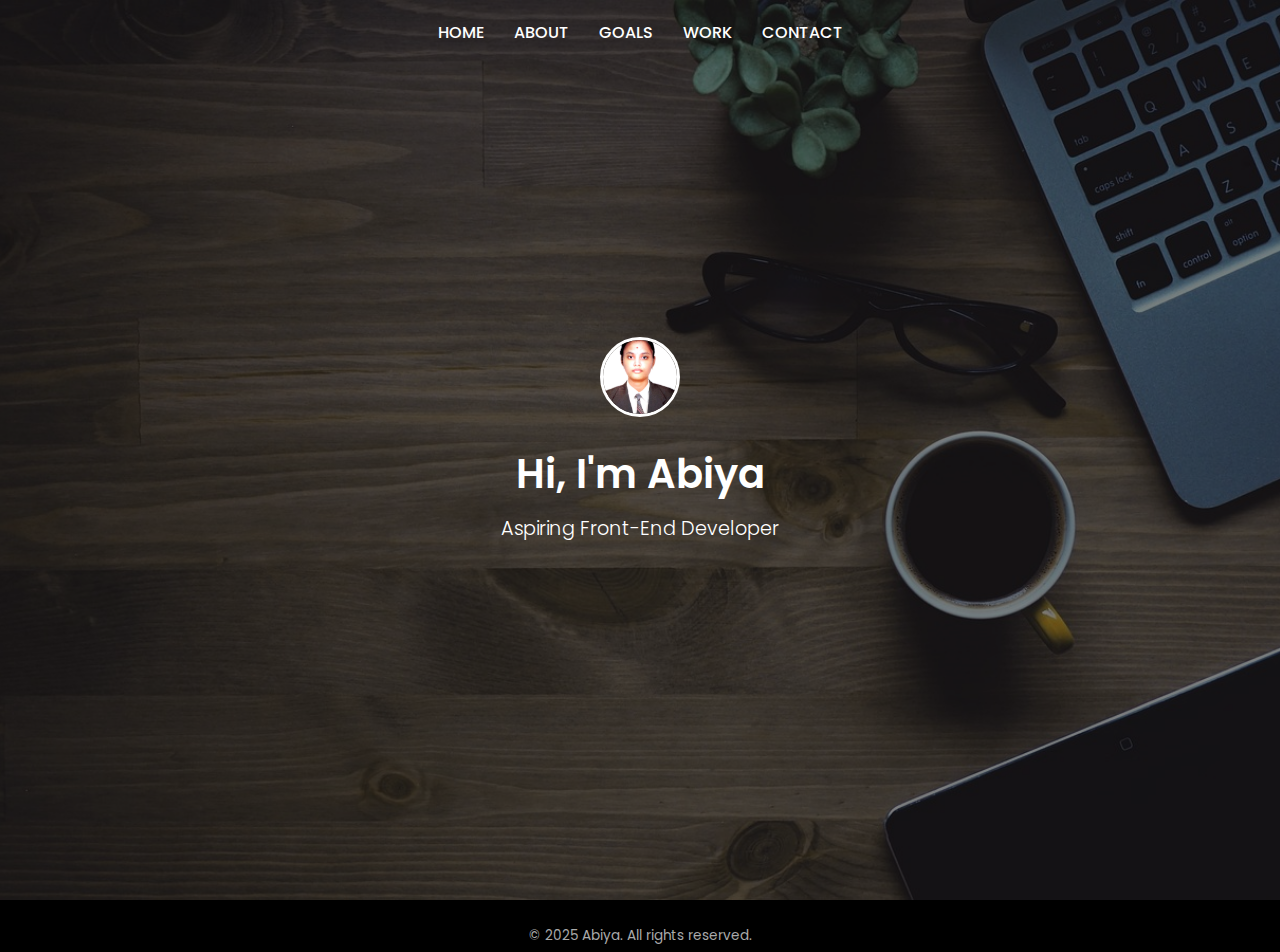
<file: index.html>
<!DOCTYPE html>
<html lang="en">
<head>
  <meta charset="UTF-8" />
  <meta name="viewport" content="width=device-width, initial-scale=1.0" />
  <title>Abiya | Portfolio</title>
  <link href="https://fonts.googleapis.com/css2?family=Poppins:wght@400;600&display=swap" rel="stylesheet">
  <link rel="stylesheet" href="index.css" />
</head>
<body>

  <header>
    <nav>
      <ul>
        <li><a href="#home">HOME</a></li>
        <li><a href="about.html">ABOUT</a></li>
        <li><a href="goal.html">GOALS</a></li>
        <li><a href="work.html">WORK</a></li>
        <li><a href="contact.html">CONTACT</a></li>

      </ul>
    </nav>
  </header>

  <section id="home">
    <div class="hero-content">
      <img src="PROFILE PHOTO.jpg" alt="Profile Picture" />
      <h1>Hi, I'm Abiya</h1>
      <p>Aspiring Front-End Developer </p>
      <p class="intro-description">
        
    </div>
  </section>
  <footer>
    <p>&copy; 2025 Abiya. All rights reserved.</p>
     </footer>


  

</body>
</html>
</file>
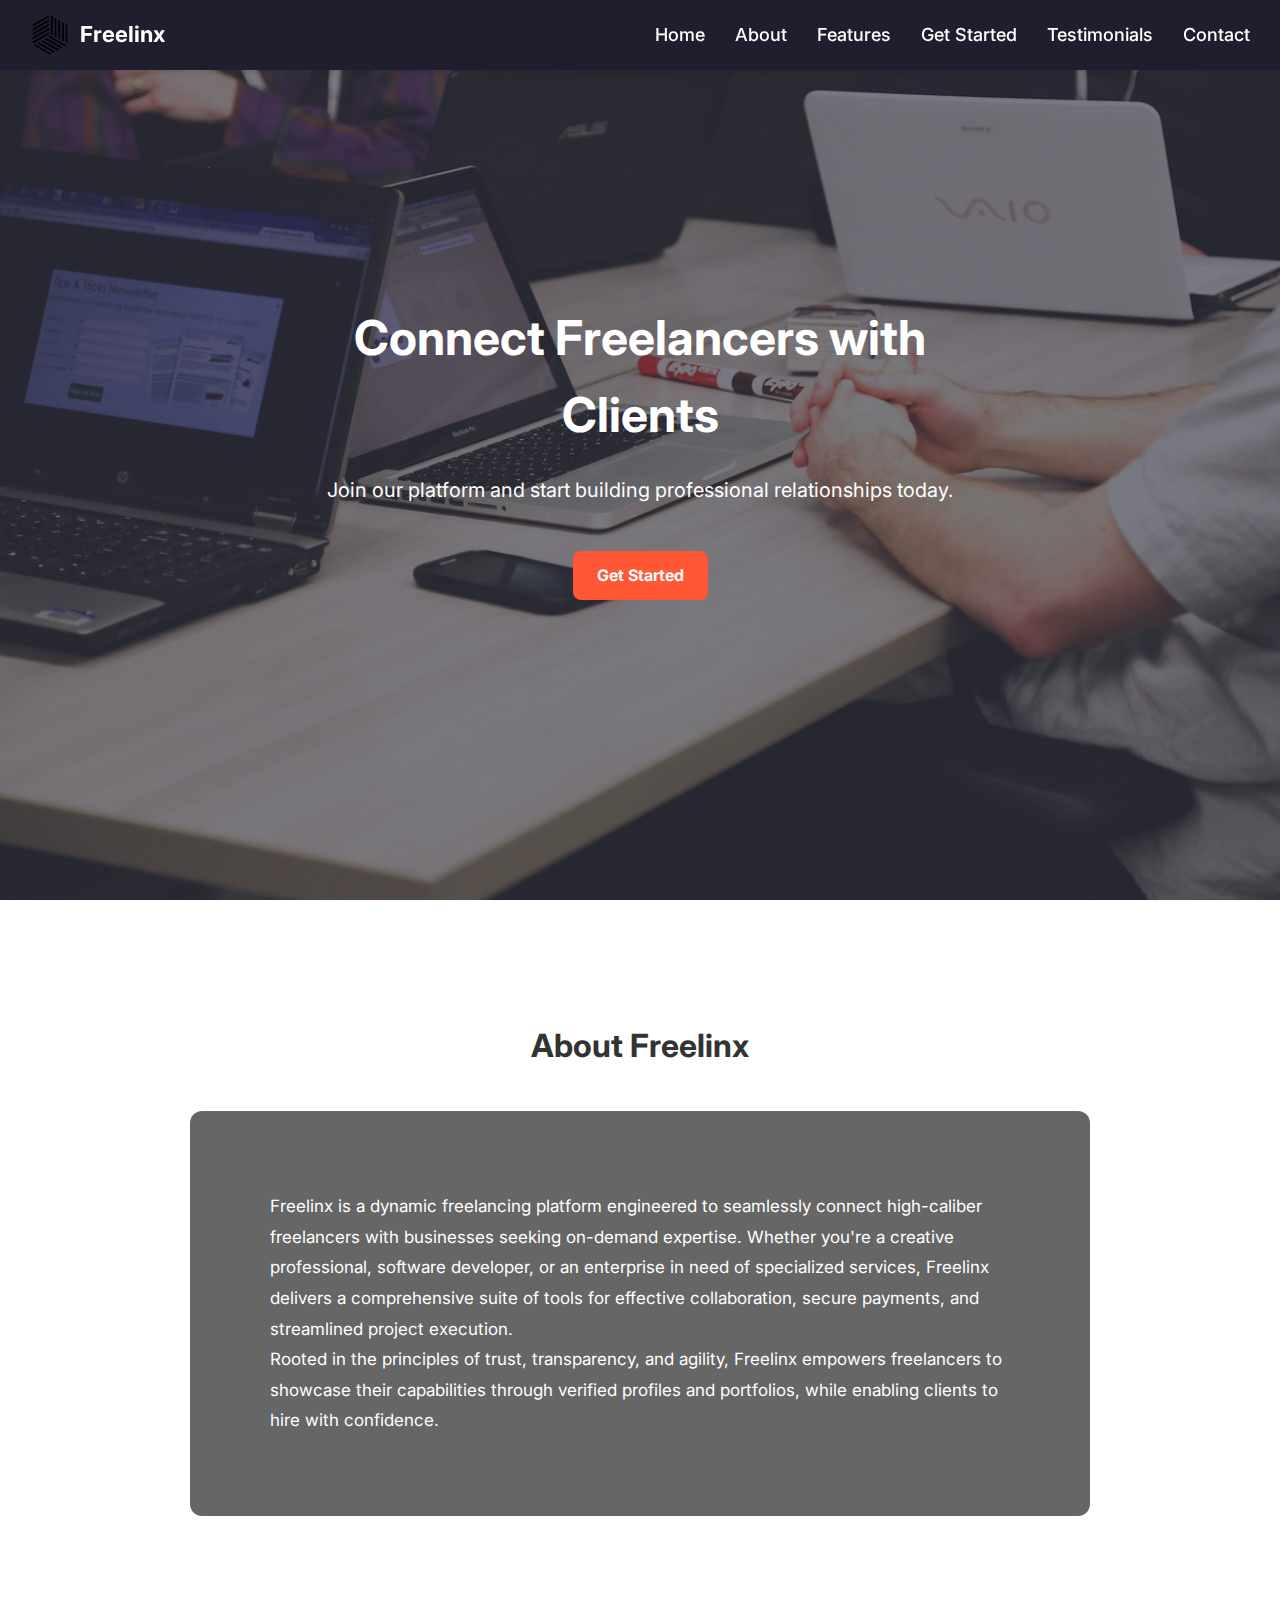
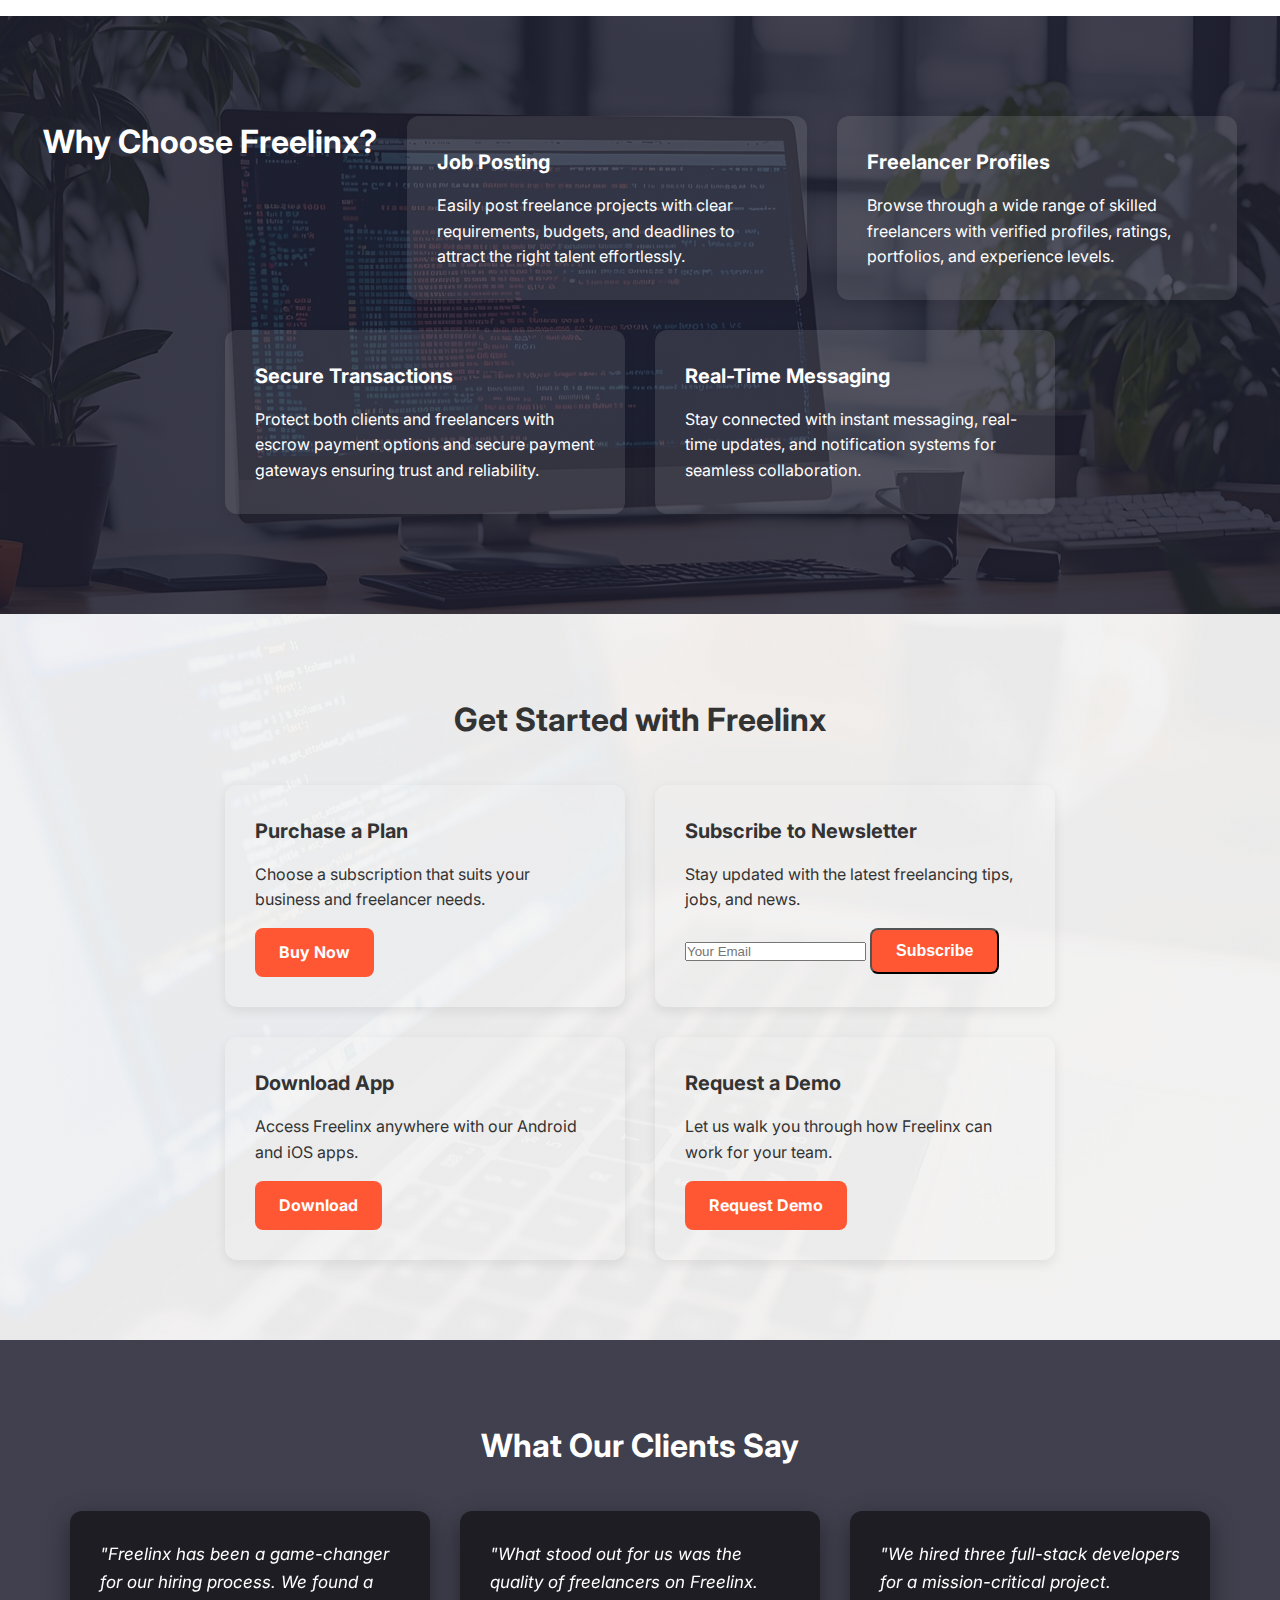
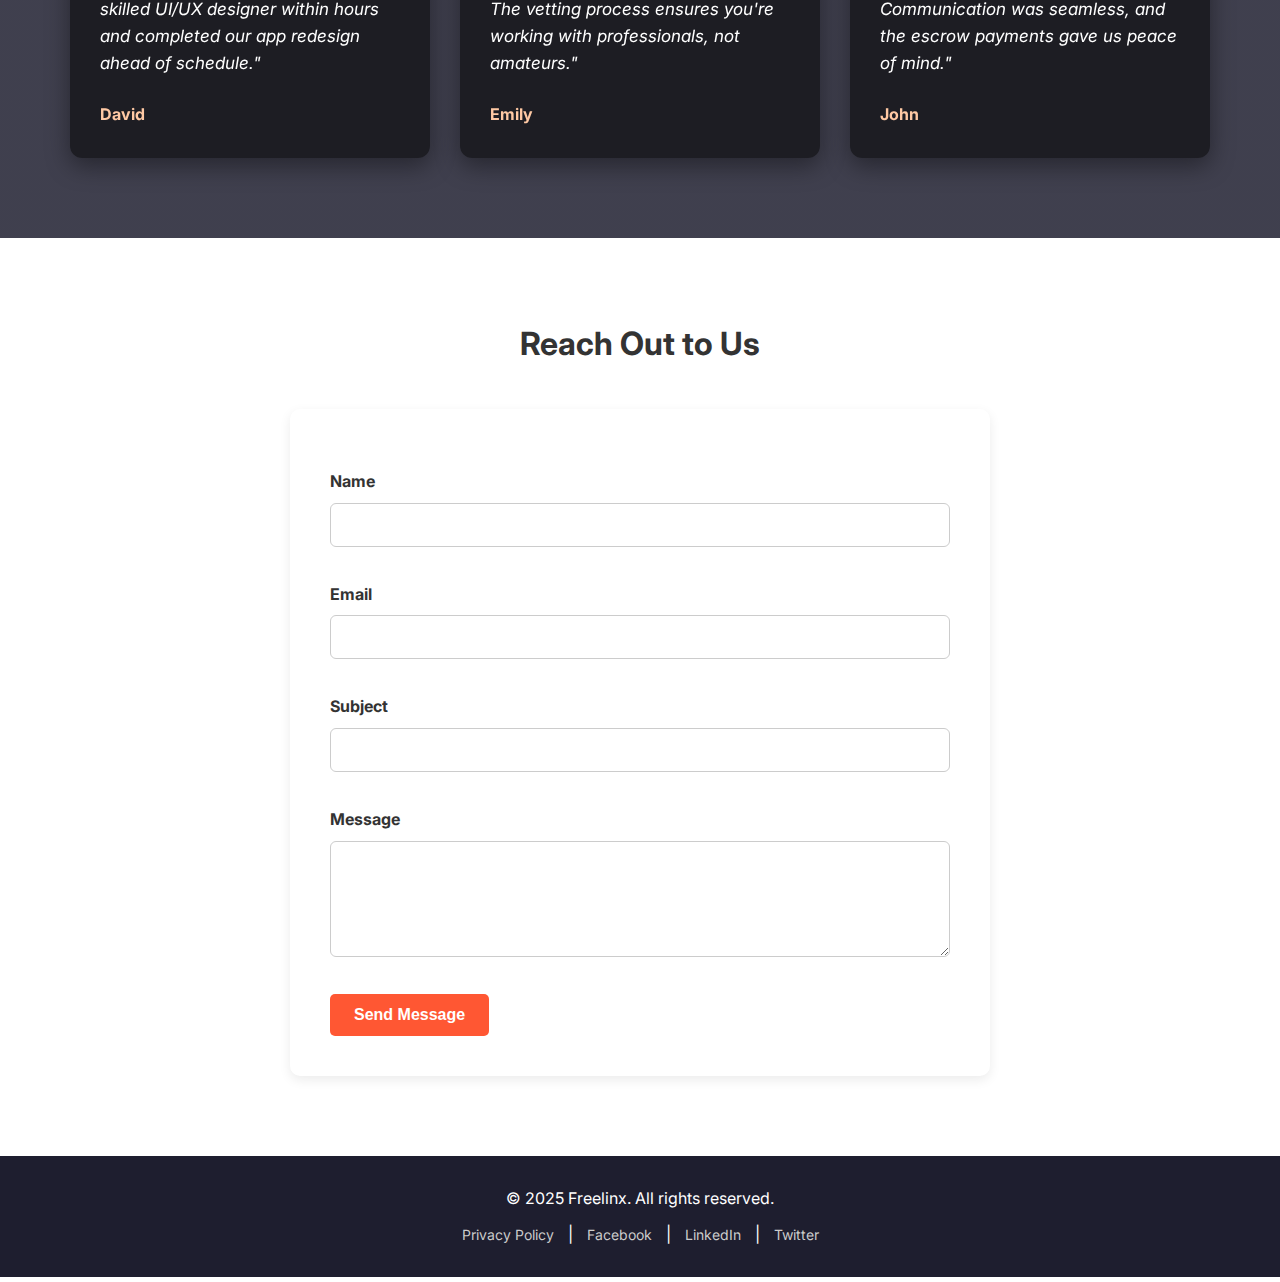
<file: Mini Project Day 10/index.html>
<!DOCTYPE html>
<html lang="en">
<head>
  <meta charset="UTF-8" />
  <meta name="viewport" content="width=device-width, initial-scale=1.0"/>
  <title>Freelinx | Hire Top Freelancers & Connect with Clients</title>
  <meta name="description" content="Freelinx is a modern platform connecting top freelancers with clients. Explore job postings, secure payments, real-time messaging, and more.">
  <link rel="icon" href="favicon.ico" type="image/x-icon">
  <link href="https://fonts.googleapis.com/css2?family=Inter:wght@400;600&display=swap" rel="stylesheet">
  <link rel="stylesheet" href="index.css" />
</head>
<body>
  <header>
    <nav class="navbar">
      <div class="logo-container">
        <img src="logo.png" alt="Freelinx" class="logo" />
        <span class="site-title">Freelinx</span>
      </div>
      <ul class="nav-links">
        <li><a href="#hero">Home</a></li>
        <li><a href="#about">About</a></li>
        <li><a href="#features">Features</a></li>
        <li><a href="#actions">Get Started</a></li>
        <li><a href="#testimonials">Testimonials</a></li>
        <li><a href="#contact">Contact</a></li>
      </ul>
    </nav>
  </header>

  <main>
    <section id="hero">
      <div class="hero-content">
        <h1>Connect Freelancers with Clients</h1>
        <p>Join our platform and start building professional relationships today.</p>
        <a href="#actions" class="cta-button">Get Started</a>
      </div>
    </section>

    <section id="about">
      <h2 class="section-title">About Freelinx</h2>
      <div class="about-content">
        <p>Freelinx is a dynamic freelancing platform engineered to seamlessly connect high-caliber freelancers with businesses seeking on-demand expertise. Whether you're a creative professional, software developer, or an enterprise in need of specialized services, Freelinx delivers a comprehensive suite of tools for effective collaboration, secure payments, and streamlined project execution.</p>
        <p>Rooted in the principles of trust, transparency, and agility, Freelinx empowers freelancers to showcase their capabilities through verified profiles and portfolios, while enabling clients to hire with confidence.</p>
      </div>
    </section>

    <section id="features">
      <h2 class="section-title">Why Choose Freelinx?</h2>
      <div class="feature-card">
        <h2>Job Posting</h2>
        <p>Easily post freelance projects with clear requirements, budgets, and deadlines to attract the right talent effortlessly.</p>
      </div>
      <div class="feature-card">
        <h2>Freelancer Profiles</h2>
        <p>Browse through a wide range of skilled freelancers with verified profiles, ratings, portfolios, and experience levels.</p>
      </div>
      <div class="feature-card">
        <h2>Secure Transactions</h2>
        <p>Protect both clients and freelancers with escrow payment options and secure payment gateways ensuring trust and reliability.</p>
      </div>
      <div class="feature-card">
        <h2>Real-Time Messaging</h2>
        <p>Stay connected with instant messaging, real-time updates, and notification systems for seamless collaboration.</p>
      </div>
    </section>

    <section id="actions">
      <h2 class="section-title">Get Started with Freelinx</h2>
      <div class="testimonials-grid">
        <div class="feature-card">
          <h2>Purchase a Plan</h2>
          <p>Choose a subscription that suits your business and freelancer needs.</p>
          <a href="#" class="cta-button">Buy Now</a>
        </div>
        <div class="feature-card">
          <h2>Subscribe to Newsletter</h2>
          <p>Stay updated with the latest freelancing tips, jobs, and news.</p>
          <form action="https://formspree.io/f/mwpbadbd" method="POST">
            <input type="email" name="email" placeholder="Your Email" required class="input-field">
            <button type="submit" class="cta-button">Subscribe</button>
          </form>
        </div>
        <div class="feature-card">
          <h2>Download App</h2>
          <p>Access Freelinx anywhere with our Android and iOS apps.</p>
          <a href="#" class="cta-button">Download</a>
        </div>
        <div class="feature-card">
          <h2>Request a Demo</h2>
          <p>Let us walk you through how Freelinx can work for your team.</p>
          <a href="#contact" class="cta-button">Request Demo</a>
        </div>
      </div>
    </section>

    <section id="testimonials">
      <h2 class="section-title">What Our Clients Say</h2>
      <div class="testimonials-grid">
        <div class="testimonial-card">
          <p>"Freelinx has been a game-changer for our hiring process. We found a skilled UI/UX designer within hours and completed our app redesign ahead of schedule."</p>
          <div class="testimonial-author"><strong>David</strong></div>
        </div>
        <div class="testimonial-card">
          <p>"What stood out for us was the quality of freelancers on Freelinx. The vetting process ensures you're working with professionals, not amateurs."</p>
          <div class="testimonial-author"><strong>Emily</strong></div>
        </div>
        <div class="testimonial-card">
          <p>"We hired three full-stack developers for a mission-critical project. Communication was seamless, and the escrow payments gave us peace of mind."</p>
          <div class="testimonial-author"><strong>John</strong></div>
        </div>
      </div>
    </section>

    <section id="contact">
      <h2 class="section-title">Reach Out to Us</h2>
      <div class="contact-form-container">
        <form class="contact-form" action="https://formspree.io/f/mwpbadbd" method="POST">
          <label for="name">Name</label>
          <input type="text" id="name" name="name" required />

          <label for="email">Email</label>
          <input type="email" id="email" name="email" required />

          <label for="subject">Subject</label>
          <input type="text" id="subject" name="subject" />

          <label for="message">Message</label>
          <textarea id="message" name="message" rows="5" required></textarea>

          <button type="submit" class="cta-button">Send Message</button>
        </form>
      </div>
    </section>
  </main>

  <footer>
    <div class="footer-content">
      <p>© 2025 Freelinx. All rights reserved.</p>
      <div class="social-links">
        <a href="#">Privacy Policy</a> |
        <a href="#">Facebook</a> |
        <a href="#">LinkedIn</a> |
        <a href="#">Twitter</a>
      </div>
    </div>
  </footer>
</body>
</html>
</file>
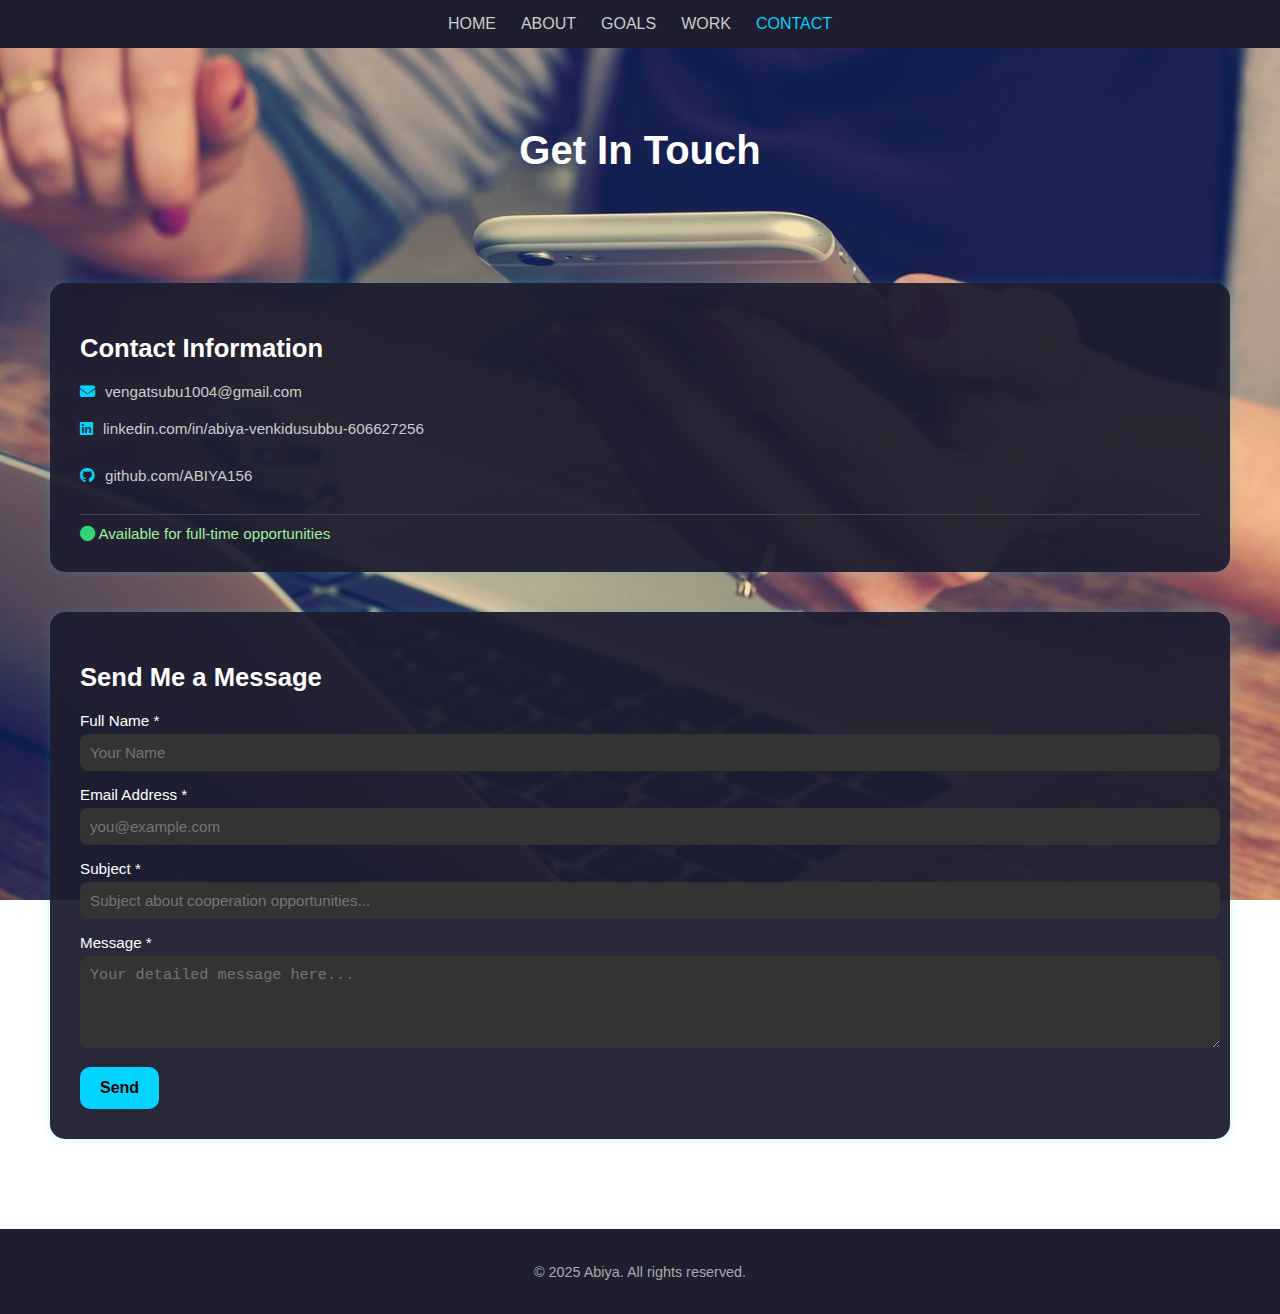
<file: contact.html>
<!DOCTYPE html>
<html lang="en">
<head>
  <meta charset="UTF-8" />
  <meta name="viewport" content="width=device-width, initial-scale=1" />
  <title>Contact Section</title>
  
  <link rel="stylesheet" href="contact.css" />
  <link rel="stylesheet" href="https://cdnjs.cloudflare.com/ajax/libs/font-awesome/6.4.0/css/all.min.css" />
</head>
<body>

  <!-- Navigation Bar -->
  <nav class="navbar">
    <div class="nav-container">
      <ul class="nav-links">
        <li><a href="index.html">HOME</a></li>
        <li><a href="about.html">ABOUT</a></li>
        <li><a href="goal.html">GOALS</a></li>
        <li><a href="work.html">WORK</a></li>
        <li><a href="contact.html" class="active">CONTACT</a></li>
      </ul>
    </div>
  </nav>

  <!-- Contact Heading -->
  <h1>Get In Touch</h1>

  <!-- Contact Section -->
  <div class="container">

    <!-- Contact Info -->
    <div class="contact-card">
      <h2>Contact Information</h2>
      <div class="contact-info">
        <p><i class="fas fa-envelope"></i> vengatsubu1004@gmail.com</p>
        <p><i class="fab fa-linkedin"></i> 
          <a href="https://www.linkedin.com/in/abiya-venkidusubbu-606627256/" target="_blank">linkedin.com/in/abiya-venkidusubbu-606627256</a>
        </p>
        <p><i class="fab fa-github"></i> 
          <a href="https://github.com/ABIYA156" target="_blank">github.com/ABIYA156</a>
        </p>
      </div>
      <div class="status">
        <i class="fas fa-circle" style="color: #34d374;"></i> Available for full-time opportunities
      </div>
    </div>

    <!-- Contact Form -->
    <div class="contact-card">
      <h2>Send Me a Message</h2>
      <form action="https://formspree.io/f/myzjnrbb" method="POST">
        <input type="hidden" name="_captcha" value="false" />
        
        <div class="form-group">
          <label for="name">Full Name *</label>
          <input type="text" name="name" id="name" placeholder="Your Name" required />
        </div>

        <div class="form-group">
          <label for="email">Email Address *</label>
          <input type="email" name="email" id="email" placeholder="you@example.com" required />
        </div>

        <div class="form-group">
          <label for="subject">Subject *</label>
          <input type="text" name="subject" id="subject" placeholder="Subject about cooperation opportunities..." required />
        </div>

        <div class="form-group">
          <label for="message">Message *</label>
          <textarea name="message" id="message" rows="4" placeholder="Your detailed message here..." required></textarea>
        </div>

        <button type="submit" class="submit-btn">Send</button>
      </form>
    </div>
  </div>

  <!-- Footer -->
  <footer>
    <p>&copy; 2025 Abiya. All rights reserved.</p>
  </footer>

</body>
</html>
</file>
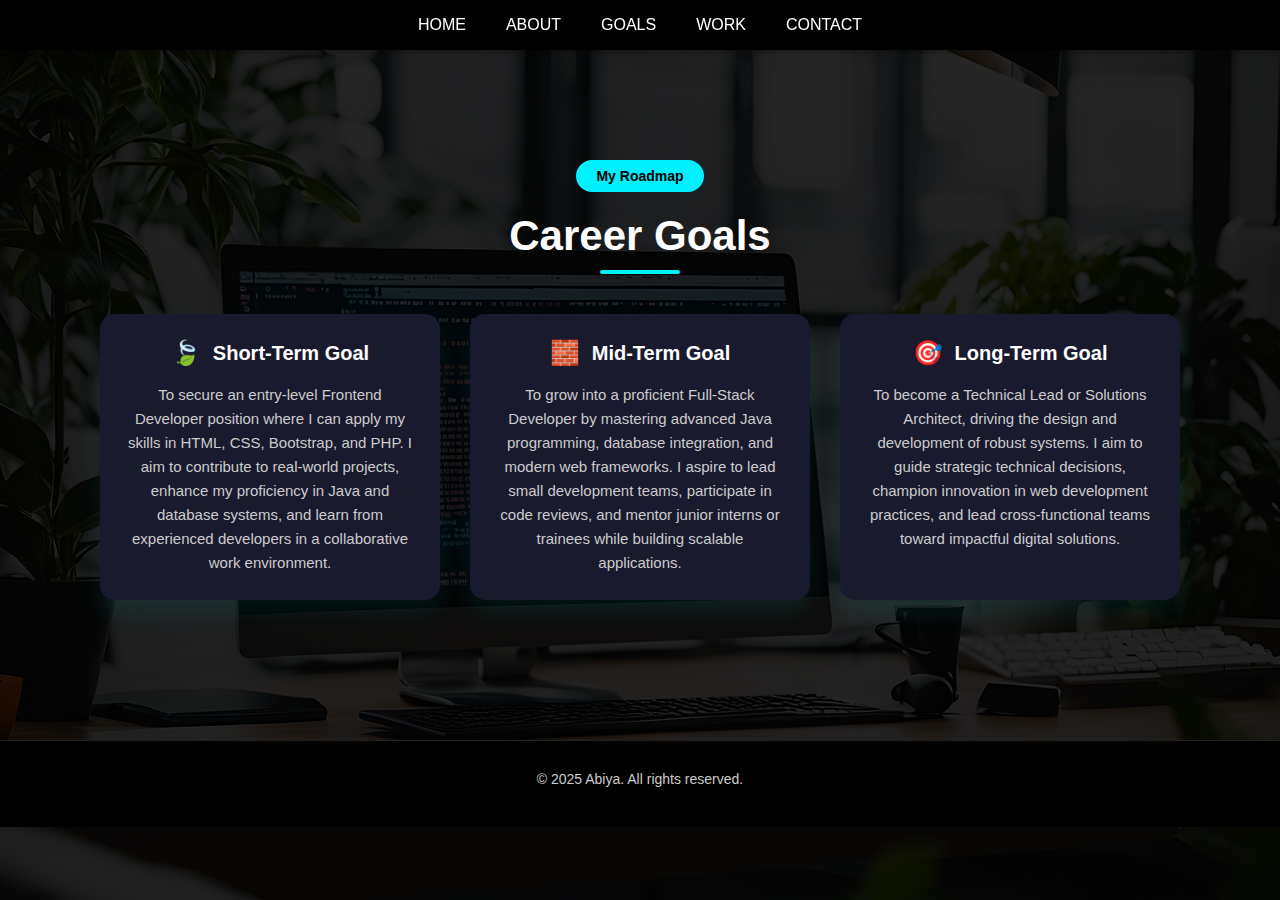
<file: goal.html>
<!DOCTYPE html>
<html lang="en">
<head>
  <meta charset="UTF-8" />
  <meta name="viewport" content="width=device-width, initial-scale=1.0" />
  <title>Career Goals</title>
  <link rel="stylesheet" href="goal.css" />
</head>
<body>

  <!-- Navigation Bar -->
  <nav class="navbar">
    <input type="checkbox" id="menu-toggle" hidden>
    <div class="nav-container">
      <label for="menu-toggle" class="hamburger">
        <span></span>
        <span></span>
        <span></span>
      </label>
      <ul class="nav-links">
        <li><a href="index.html">HOME</a></li>
        <li><a href="about.html">ABOUT</a></li>
        <li><a href="goal.html" class="active">GOALS</a></li>
        <li><a href="work.html">WORK</a></li>
        <li><a href="contact.html">CONTACT</a></li>
      </ul>
    </div>
  </nav>

  <!-- Career Goals Section -->
  <section class="goals-section" id="home">
    <button class="roadmap-btn">My Roadmap</button>
    <h1 class="section-title">Career Goals</h1>
    <div class="goals-container">
      <div class="goal-card">
        <div class="goal-header">
          <span class="goal-icon">🍃</span>
          <h2>Short-Term Goal</h2>
        </div>
        <p>
          To secure an entry-level Frontend Developer position where I can apply my skills in HTML, CSS, Bootstrap, and PHP. I aim to contribute to real-world projects, enhance my proficiency in Java and database systems, and learn from experienced developers in a collaborative work environment.
        </p>
      </div>
      <div class="goal-card">
        <div class="goal-header">
          <span class="goal-icon">🧱</span>
          <h2>Mid-Term Goal</h2>
        </div>
        <p>
          To grow into a proficient Full-Stack Developer by mastering advanced Java programming, database integration, and modern web frameworks. I aspire to lead small development teams, participate in code reviews, and mentor junior interns or trainees while building scalable applications.
        </p>
      </div>
      <div class="goal-card">
        <div class="goal-header">
          <span class="goal-icon">🎯</span>
          <h2>Long-Term Goal</h2>
        </div>
        <p>
          To become a Technical Lead or Solutions Architect, driving the design and development of robust systems. I aim to guide strategic technical decisions, champion innovation in web development practices, and lead cross-functional teams toward impactful digital solutions.
        </p>
      </div>
    </div>
  </section>

  <!-- Footer -->
  <footer class="footer">
    <div class="footer-content">
      <p>&copy; 2025 Abiya. All rights reserved.</p>
    </div>
  </footer>

</body>
</html>
</file>
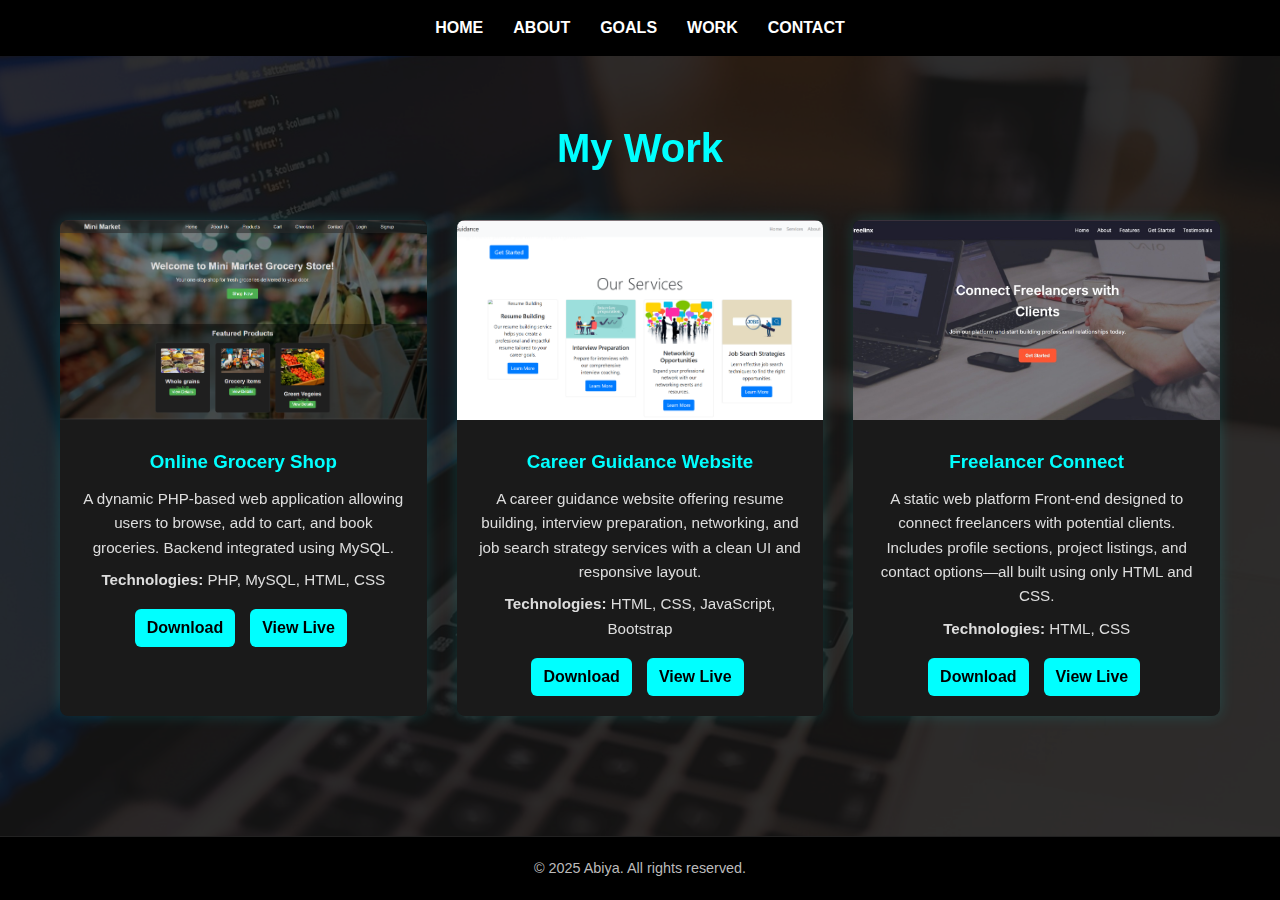
<file: work.html>
<!DOCTYPE html>
<html lang="en">
<head>
  <meta charset="UTF-8" />
  <meta name="viewport" content="width=device-width, initial-scale=1.0"/>
  <title>My Work | Abiya</title>
  <link rel="stylesheet" href="work.css" />
</head>
<body>
  <div class="page-container">
  
    <!-- Header -->
    <header>
      <nav>
        <ul class="nav-links">
          <li><a href="index.html">HOME</a></li>
          <li><a href="about.html">ABOUT</a></li>
          <li><a href="goal.html">GOALS</a></li>
          <li><a href="work.html" class="active">WORK</a></li>
          <li><a href="contact.html">CONTACT</a></li>
        </ul>
      </nav>
    </header>

    <!-- Main Content -->
    <main>
      <section id="work">
        <h2>My Work</h2>
        <div class="project-gallery">

          <!-- Online Grocery Shop Project -->
          <div class="project-card">
            <img src="grocery.png" alt="Online Grocery Shop" />
            <div class="project-info">
              <h3>Online Grocery Shop</h3>
              <p>A dynamic PHP-based web application allowing users to browse, add to cart, and book groceries. Backend integrated using MySQL.</p>
              <p><strong>Technologies:</strong> PHP, MySQL, HTML, CSS</p>
              <div class="project-buttons">
                <a href="projects/project.zip" class="btn" download>Download</a>
                <a href="https://abiya156.github.io/online-grocery-shop-website/" class="btn" target="_blank">View Live</a>
              </div>
            </div>
          </div>

          <!-- Career Guidance Website Project -->
          <div class="project-card">
            <img src="career.png" alt="Career Guidance Project" />
            <div class="project-info">
              <h3>Career Guidance Website</h3>
              <p>A career guidance website offering resume building, interview preparation, networking, and job search strategy services with a clean UI and responsive layout.</p>
              <p><strong>Technologies:</strong> HTML, CSS, JavaScript, Bootstrap</p>
              <div class="project-buttons">
                <a href="projects/website.zip" class="btn" download>Download</a>
                <a href="https://abiya156.github.io/Career-guidance/" class="btn" target="_blank">View Live</a>
              </div>
            </div>
          </div>

          <!-- Freelancer Connect Project -->
          <div class="project-card">
            <img src="freelancer platform.jpg" alt="Freelancer Connect Platform" />
            <div class="project-info">
              <h3>Freelancer Connect</h3>
              <p>A static web platform Front-end designed to connect freelancers with potential clients. Includes profile sections, project listings, and contact options—all built using only HTML and CSS.</p>
              <p><strong>Technologies:</strong> HTML, CSS</p>
              <div class="project-buttons">
                <a href="Mini Project Day 10.zip" class="btn" download>Download</a>
                <a href="https://abiya156.github.io/Connecting-Freelancher-and-clients/" class="btn" target="_blank">View Live</a>
              </div>
            </div>
          </div>

        </div>
      </section>
    </main>

    <!-- Footer -->
    <footer>
      <div class="footer-content">
        <p>© 2025 Abiya. All rights reserved.</p>
      </div>
    </footer>

  </div>
</body>
</html>
</file>
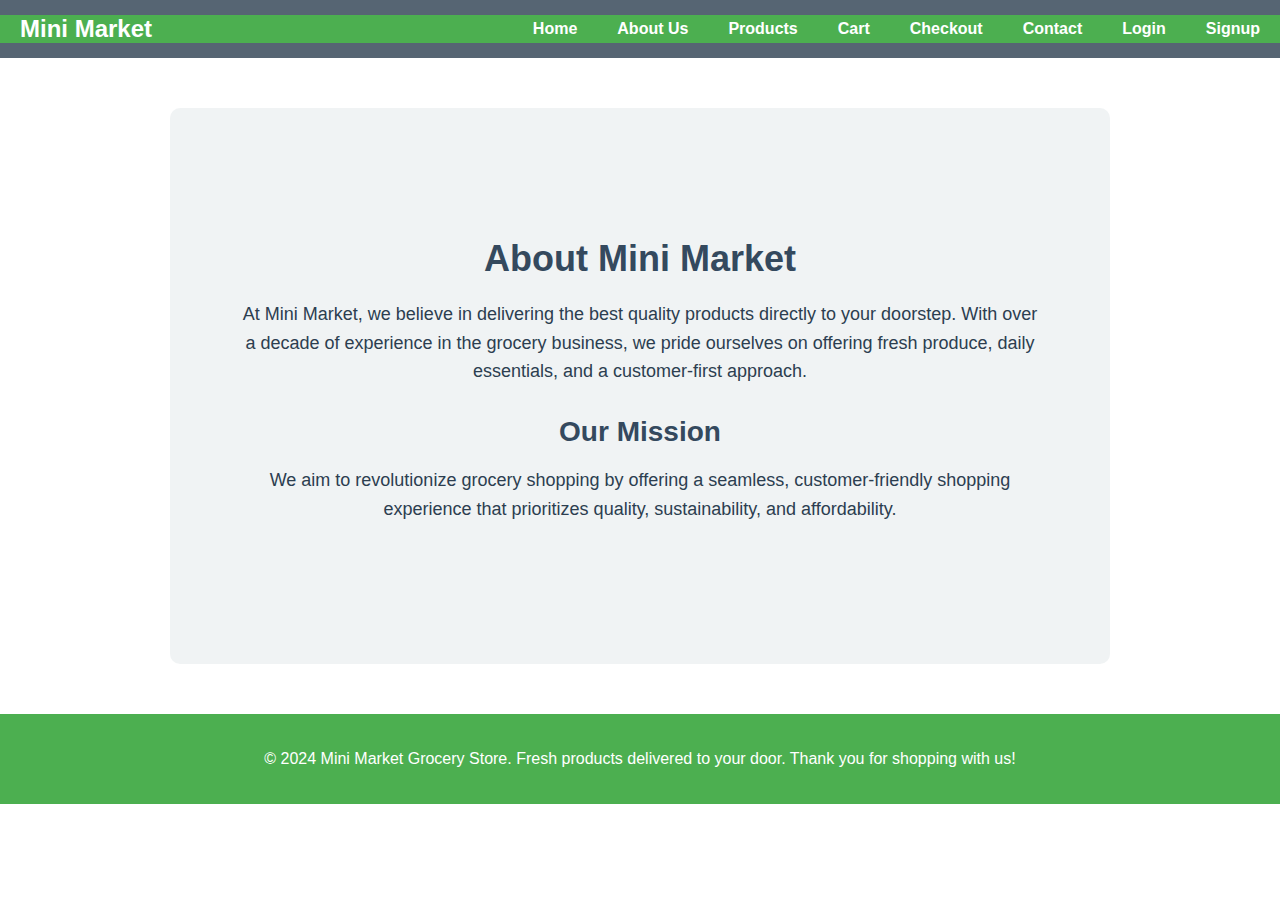
<file: project/about.html>
<!DOCTYPE html>
<html lang="en">
<head>
    <meta charset="UTF-8">
    <meta name="viewport" content="width=device-width, initial-scale=1.0">
    <title>About Us - Grocery Shopping</title>
    <link rel="stylesheet" href="about.css">
    <style>
        body {
            font-family: Arial, sans-serif;
            margin: 0;
            padding: 0;
            background: url('https://png.pngtree.com/thumb_back/fh260/background/20240409/pngtree-empty-shopping-basket-on-wood-table-over-grocery-store-supermarket-blur-image_15653639.jpg') no-repeat center center fixed;
            background-size: cover;
            color: #fff;
        }

        header {
            background-color: rgba(44, 62, 80, 0.8);
            padding: 15px 0;
        }

        .top-nav {
            display: flex;
            justify-content: space-between;
            align-items: center;
            padding: 0 20px;
            color: white;
        }

        .logo h1 {
            margin: 0;
            font-size: 24px;
            color: #ecf0f1;
        }

        .nav-list {
            list-style: none;
            margin: 0;
            padding: 0;
            display: flex;
            gap: 20px;
        }

        .nav-list li {
            display: inline;
        }

        .nav-list a {
            color: #ecf0f1;
            text-decoration: none;
            font-size: 16px;
        }

        .nav-list a:hover {
            color: #1abc9c;
        }

        .about-us {
            background-color: rgba(236, 240, 241, 0.8); /* Semi-transparent background */
            padding: 50px 20px;
            color: #2c3e50;
            border-radius: 10px;
            margin: 50px auto;
            max-width: 900px;
        }

        .about-container h2 {
            font-size: 36px;
            color: #34495e;
            margin-bottom: 20px;
        }

        .about-container p {
            font-size: 18px;
            line-height: 1.6;
            color: #2c3e50;
            margin-bottom: 30px;
        }

        .mission-section {
            margin-bottom: 40px;
        }

        .mission-section h3 {
            font-size: 28px;
            color: #34495e;
            margin-bottom: 15px;
        }

        .mission-section p {
            font-size: 18px;
            color: #2c3e50;
        }

        footer {
            background-color: rgba(44, 62, 80, 0.8);
            padding: 20px;
            color: white;
            text-align: center;
        }
    </style>
</head>
<body>
    <header>
        <nav class="top-nav">
            <div class="logo">
                <h1>Mini Market</h1>
            </div>
            <ul class="nav-list">
                <li><a href="index.html">Home</a></li>
                <li><a href="about.html">About Us</a></li>
                <li><a href="products.html">Products</a></li>
                <li><a href="cart.html">Cart</a></li>
                <li><a href="checkout.html">Checkout</a></li>
                <li><a href="contact.html">Contact</a></li>
                <li><a href="login.html">Login</a></li>
                <li><a href="register.html">Signup</a></li>
            </ul>
        </nav>
    </header>

    <section class="about-us">
        <div class="about-container">
            <h2>About Mini Market</h2>
            <p>At Mini Market, we believe in delivering the best quality products directly to your doorstep. With over a decade of experience in the grocery business, we pride ourselves on offering fresh produce, daily essentials, and a customer-first approach.</p>

            <div class="mission-section">
                <h3>Our Mission</h3>
                <p>We aim to revolutionize grocery shopping by offering a seamless, customer-friendly shopping experience that prioritizes quality, sustainability, and affordability.</p>
            </div>
        </div>
    </section>

    <footer class="footer">
        <div class="footer-content">
            <p>&copy; 2024 Mini Market Grocery Store. Fresh products delivered to your door. Thank you for shopping with us!</p>
        </div>
    </footer>
</body>
</html>
</file>
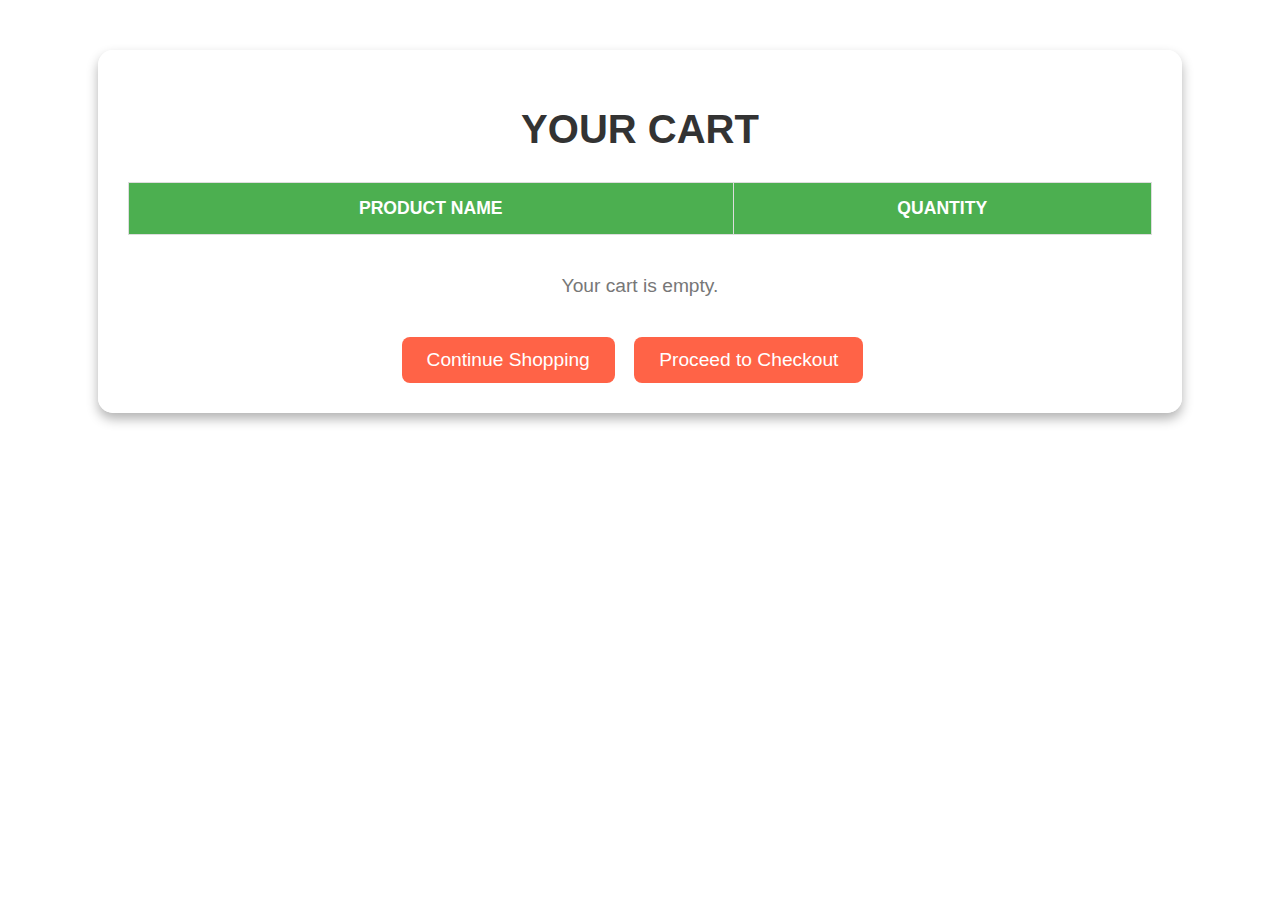
<file: project/cart.html>
<!DOCTYPE html>
<html lang="en">
<head>
    <meta charset="UTF-8">
    <meta name="viewport" content="width=device-width, initial-scale=1.0">
    <title>Your Cart</title>
    <style>
        body {
            font-family: Arial, sans-serif;
            margin: 0;
            padding: 0;
            background-image: url('https://png.pngtree.com/thumb_back/fw800/background/20240327/pngtree-supermarket-aisle-with-empty-shopping-cart-at-grocery-store-retail-business-image_15646096.jpg'); /* Replace with your background image URL */
            background-size: cover;
            background-position: center;
            background-repeat: no-repeat;
            color: #333;
        }

        .cart-container {
            width: 80%;
            margin: 50px auto;
            background-color: rgba(255, 255, 255, 0.95); /* White background with more transparency */
            padding: 30px;
            border-radius: 15px;
            box-shadow: 0 6px 12px rgba(0, 0, 0, 0.3); /* Softer shadow for depth */
        }

        h1 {
            text-align: center;
            font-size: 2.5em;
            color: #333;
            margin-bottom: 30px;
            font-weight: bold;
            text-transform: uppercase;
        }

        table {
            width: 100%;
            border-collapse: collapse;
            margin-bottom: 20px;
        }

        table, th, td {
            border: 1px solid #ddd;
        }

        th {
            background-color: #4CAF50;
            color: white;
            padding: 15px;
            font-size: 1.1em;
            text-transform: uppercase;
        }

        td {
            padding: 12px;
            text-align: center;
            font-size: 1.1em;
        }

        tr:hover {
            background-color: rgba(76, 175, 80, 0.1); /* Light green hover effect */
        }

        .empty-message {
            text-align: center;
            font-size: 1.2em;
            padding: 20px;
            color: #777;
        }

        .cart-actions {
            text-align: center;
            margin-top: 20px;
        }

        .btn {
            display: inline-block;
            padding: 12px 25px;
            font-size: 1.2em;
            color: white;
            background-color: #ff6347; /* Tomato color */
            text-decoration: none;
            border-radius: 8px;
            margin-right: 15px;
            transition: background-color 0.3s ease;
        }

        .btn:hover {
            background-color: #ff4500; /* Darker hover effect */
        }
    </style>
</head>
<body>

<div class="cart-container">
    <h1>Your Cart</h1>
    <table>
        <thead>
            <tr>
                <th>Product Name</th>
                <th>Quantity</th>
            </tr>
        </thead>
        <tbody id="cart-items">
            <!-- Cart items will be injected here -->
        </tbody>
    </table>
    <div id="empty-message" class="empty-message" style="display: none;">
        Your cart is empty.
    </div>
    <div class="cart-actions">
        <a href="products.html" class="btn">Continue Shopping</a>
        <a href="checkout.html" class="btn">Proceed to Checkout</a>
    </div>
</div>

<script>
    // Function to load the cart items from localStorage
    function loadCart() {
        const cart = JSON.parse(localStorage.getItem('cart')) || [];
        const cartItemsContainer = document.getElementById('cart-items');
        const emptyMessage = document.getElementById('empty-message');

        // Clear existing items
        cartItemsContainer.innerHTML = '';

        if (cart.length === 0) {
            emptyMessage.style.display = 'block';  // Show empty cart message
        } else {
            emptyMessage.style.display = 'none';  // Hide empty cart message

            // Loop through each item and display it
            cart.forEach(item => {
                const row = document.createElement('tr');
                row.innerHTML = `
                    <td>${item.name}</td>
                    <td>${item.quantity}</td>
                `;
                cartItemsContainer.appendChild(row);
            });
        }
    }

    // Load the cart when the page is loaded
    window.onload = loadCart;
</script>

</body>
</html>
</file>
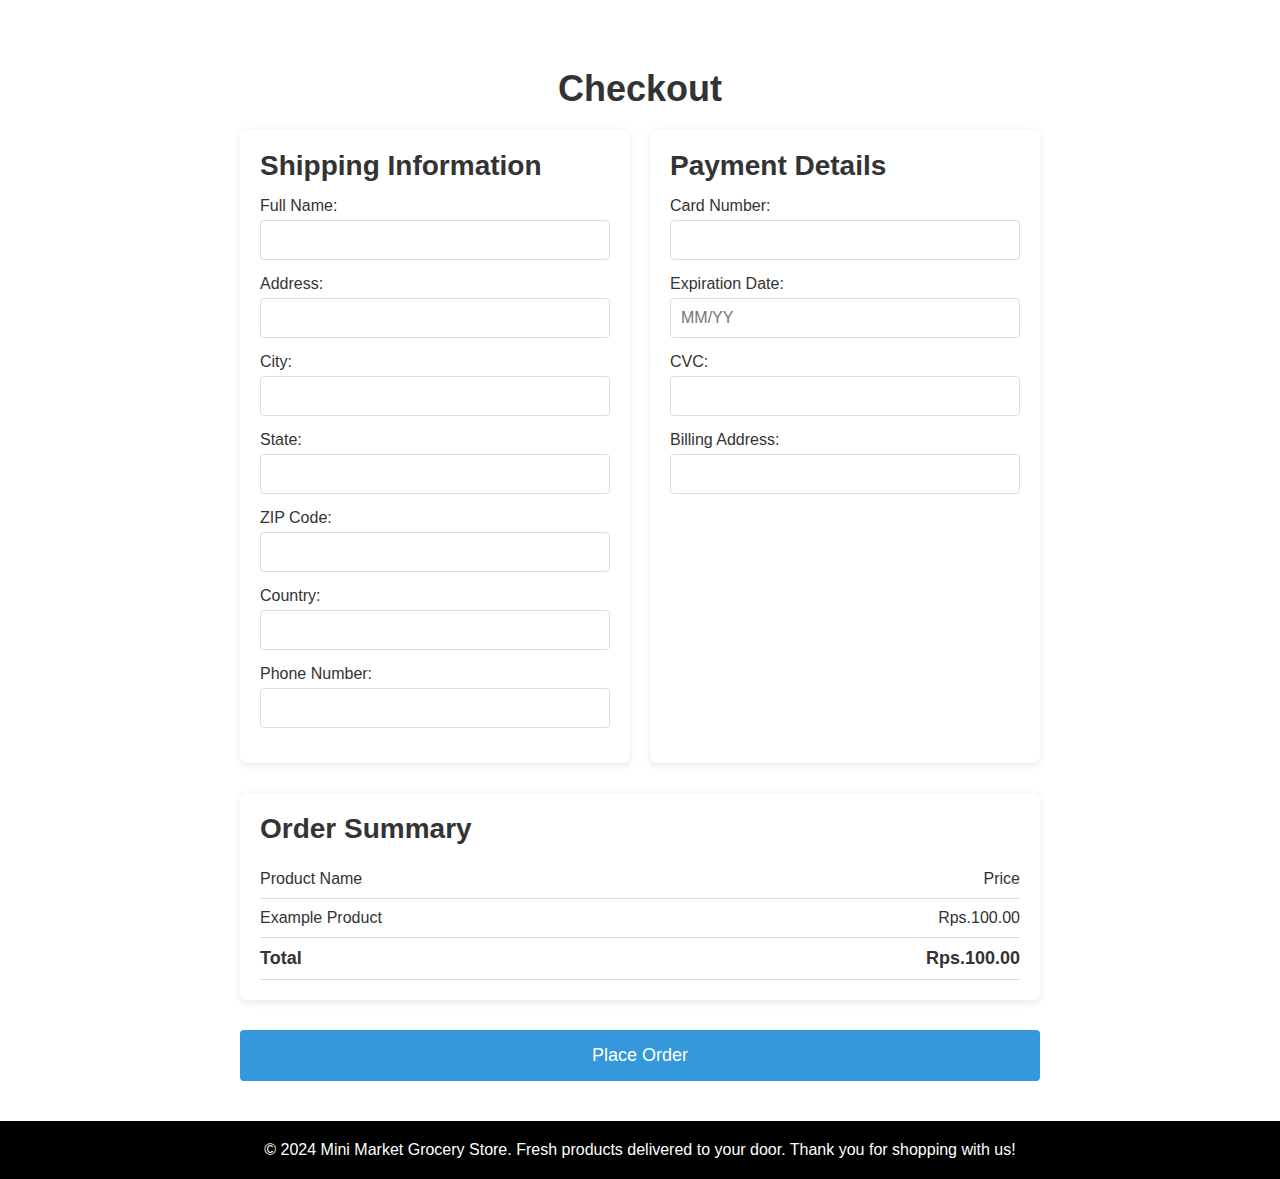
<file: project/checkout.html>
<!DOCTYPE html>
<html lang="en">
<head>
    <meta charset="UTF-8">
    <meta name="viewport" content="width=device-width, initial-scale=1.0">
    <title>Checkout - Grocery Shopping</title>
    <link rel="stylesheet" href="checkout.css">
</head>
<body>
    <header>
        <nav class="top-nav">
            <div class="logo">
                <h1>Mini Market</h1>
            </div>
        </nav>
    </header>

    <section class="checkout">
        <div class="checkout-container">
            <h2>Checkout</h2>
            
            <form action="submit_order.html" method="post">
                <div class="checkout-form">

                    <!-- Shipping Information Section -->
                    <section class="shipping-info">
                        <h3>Shipping Information</h3>
                        <label for="name">Full Name:</label>
                        <input type="text" id="name" name="name" required>
                        
                        <label for="address">Address:</label>
                        <input type="text" id="address" name="address" required>
                        
                        <label for="city">City:</label>
                        <input type="text" id="city" name="city" required>
                        
                        <label for="state">State:</label>
                        <input type="text" id="state" name="state" required>
                        
                        <label for="zip">ZIP Code:</label>
                        <input type="text" id="zip" name="zip" required>
                        
                        <label for="country">Country:</label>
                        <input type="text" id="country" name="country" required>
                        
                        <label for="phone">Phone Number:</label>
                        <input type="tel" id="phone" name="phone" required>
                    </section>

                    <!-- Payment Information Section -->
                    <section class="payment-info">
                        <h3>Payment Details</h3>
                        <label for="card-number">Card Number:</label>
                        <input type="text" id="card-number" name="card-number" required>
                        
                        <label for="card-expiry">Expiration Date:</label>
                        <input type="text" id="card-expiry" name="card-expiry" placeholder="MM/YY" required>
                        
                        <label for="card-cvc">CVC:</label>
                        <input type="text" id="card-cvc" name="card-cvc" required>
                        
                        <label for="billing-address">Billing Address:</label>
                        <input type="text" id="billing-address" name="billing-address" required>
                    </section>

                </div>

                <!-- Order Summary -->
                <section class="order-summary">
                    <h3>Order Summary</h3>
                    <div class="summary-item">
                        <span>Product Name</span>
                        <span>Price</span>
                    </div>
                    <div class="summary-item">
                        <span>Example Product</span>
                        <span>Rps.100.00</span>
                    </div>
                    <div class="summary-item total">
                        <span>Total</span>
                        <span>Rps.100.00</span>
                    </div>
                </section>


                <button type="submit" class="btn-primary">Place Order</button>
            </form>
        </div>
    </section>

    <footer class="footer">
        <div class="footer-content">
            <p>&copy; 2024 Mini Market Grocery Store. Fresh products delivered to your door. Thank you for shopping with us!</p>
        </div>
    </footer>
</body>
</html>
</file>
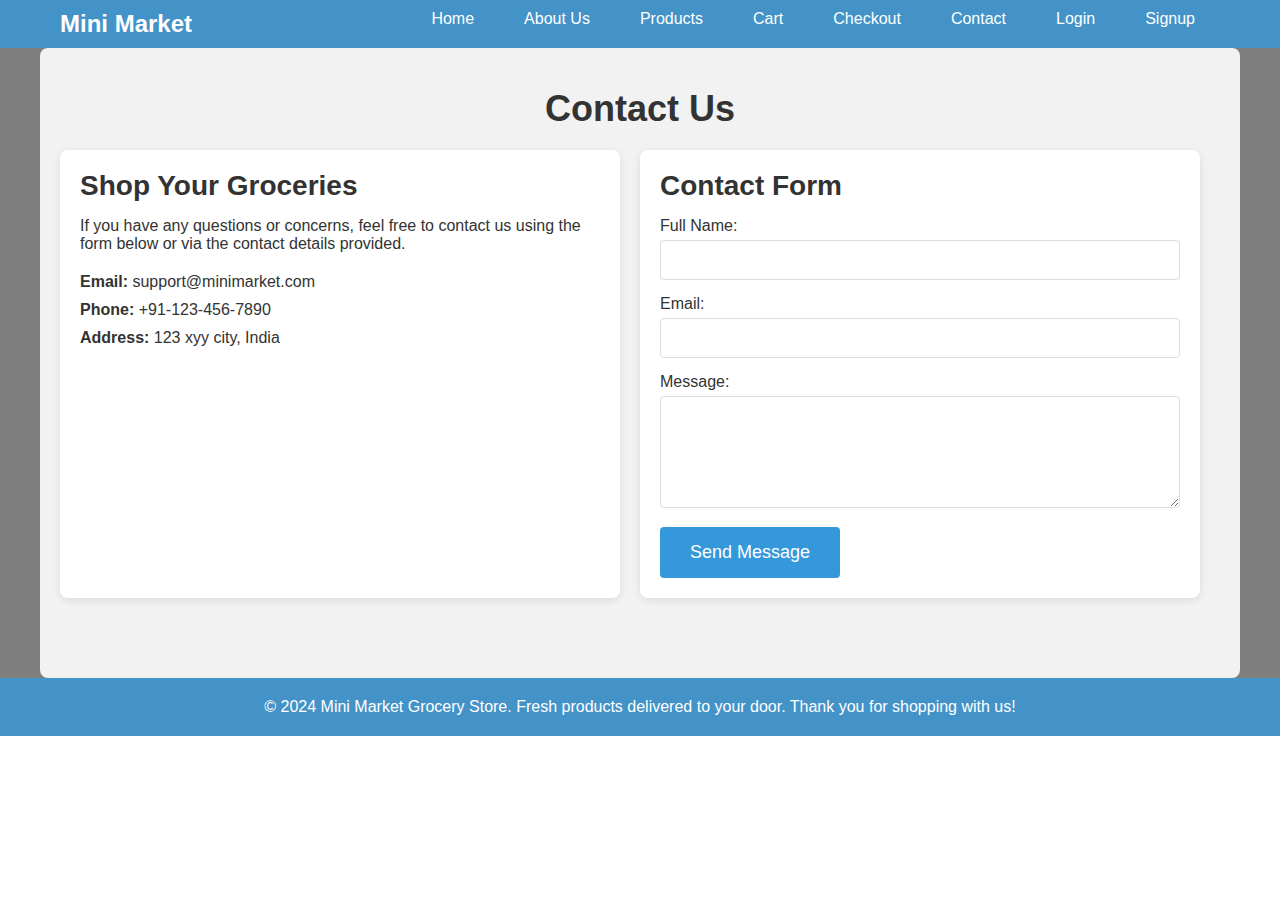
<file: project/contact.html>
<!DOCTYPE html>
<html lang="en">
<head>
    <meta charset="UTF-8">
    <meta name="viewport" content="width=device-width, initial-scale=1.0">
    <title>Contact Us - Grocery Shopping</title>
    <link rel="stylesheet" href="contact.css">
</head>
<body>
    <header>
        <nav class="top-nav">
            <div class="logo">
                <h1>Mini Market</h1>
            </div>
            <ul class="nav-list">
                <li><a href="index.html">Home</a></li>
                <li><a href="about.html">About Us</a></li>
                <li><a href="products.html">Products</a></li>
                <li><a href="cart.html">Cart</a></li>
                <li><a href="checkout.html">Checkout</a></li>
                <li><a href="contact.html">Contact</a></li>
                <li><a href="login.html">Login</a></li>
                <li><a href="register.html">Signup</a></li>
            </ul>
        </nav>
    </header>

    <section class="contact">
        <div class="contact-container">
            <h2>Contact Us</h2>
            <div class="contact-details">
                <div class="contact-info">
                    <h3>Shop Your Groceries</h3>
                    <p>If you have any questions or concerns, feel free to contact us using the form below or via the contact details provided.</p>
                    <ul>
                        <li><strong>Email:</strong> support@minimarket.com</li>
                        <li><strong>Phone:</strong> +91-123-456-7890</li>
                        <li><strong>Address:</strong> 123 xyy city, India</li>
                    </ul>
                </div>

                <div class="contact-form">
                    <h3>Contact Form</h3>
                    <form action="con.html" method="post">
                        <label for="name">Full Name:</label>
                        <input type="text" id="name" name="name" required>

                        <label for="email">Email:</label>
                        <input type="email" id="email" name="email" required>

                        <label for="message">Message:</label>
                        <textarea id="message" name="message" rows="5" required></textarea>

                        <button type="submit" class="btn-primary">Send Message</button>
                    </form>
                </div>
            </div>
            
                       </div>
        </div>
    </section>

    <footer class="footer">
        <div class="footer-content">
            <p>&copy; 2024 Mini Market Grocery Store. Fresh products delivered to your door. Thank you for shopping with us!</p>
        </div>
    </footer>
</body>
</html>
</file>
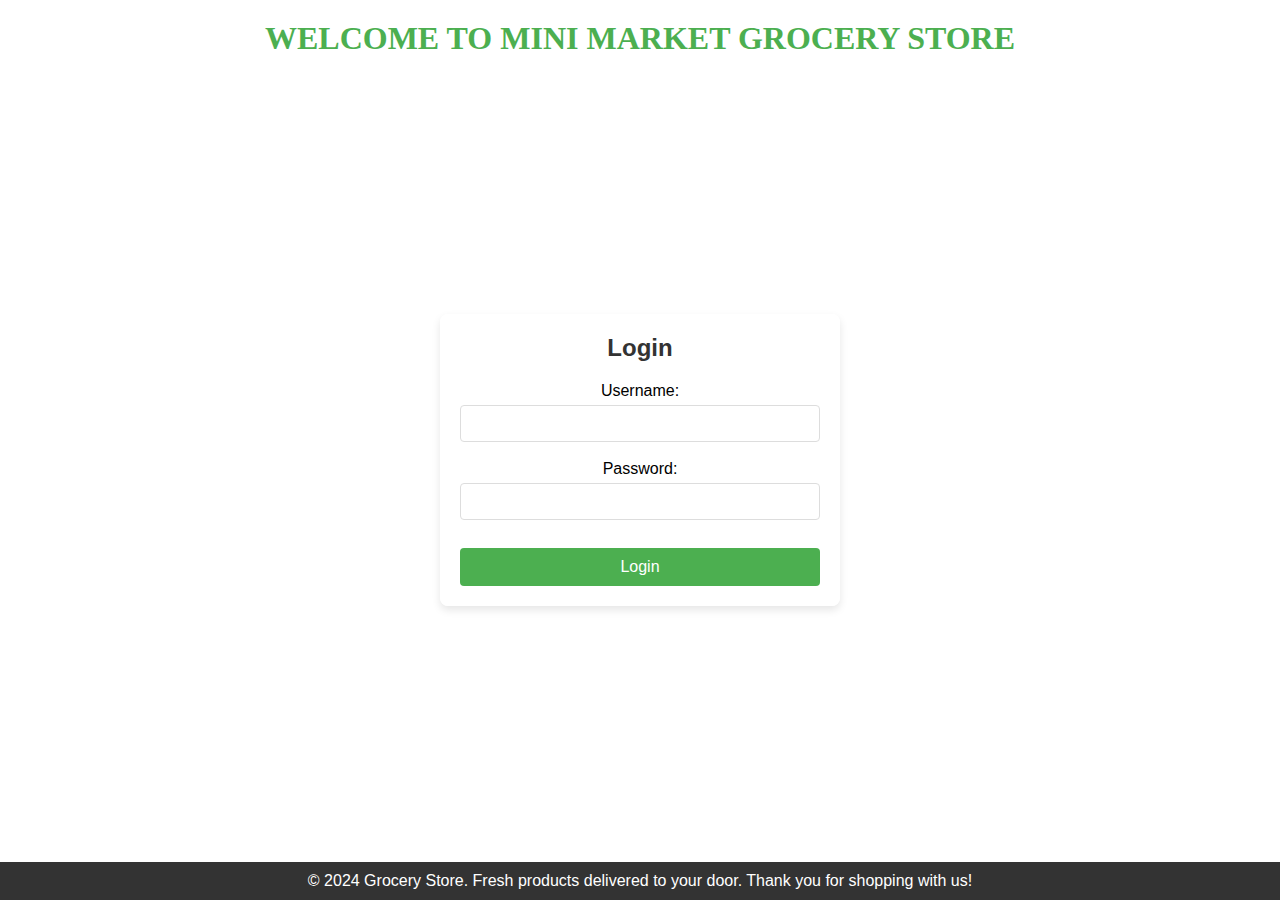
<file: project/login.html>
<!DOCTYPE html>
<html lang="en">
<head>
    <meta charset="UTF-8">
    <meta name="viewport" content="width=device-width, initial-scale=1.0">
    <title>Login - Grocery Shopping</title>
    <link rel="stylesheet" href="login.css">
</head>
<body>

    <!-- Welcome Message -->
    <h1 class="welcome-message">WELCOME TO MINI MARKET GROCERY STORE</h1>

    <div class="main-content">
        <h2><center>Login</center></h2>
        <form action="login.php" method="post">
           <center> 
            <label for="username">Username:</label><br>
            <input type="text" id="username" name="username" required><br><br>

            <label for="password">Password:</label><br>
            <input type="password" id="password" name="password" required><br><br>

            <input type="submit" value="Login">
           </center>
        </form>
    </div>

    <footer class="footer">
        <div class="footer-content">
            <p>&copy; 2024 Grocery Store. Fresh products delivered to your door. Thank you for shopping with us!</p>
        </div>
    </footer>
</body>
</html>
</file>
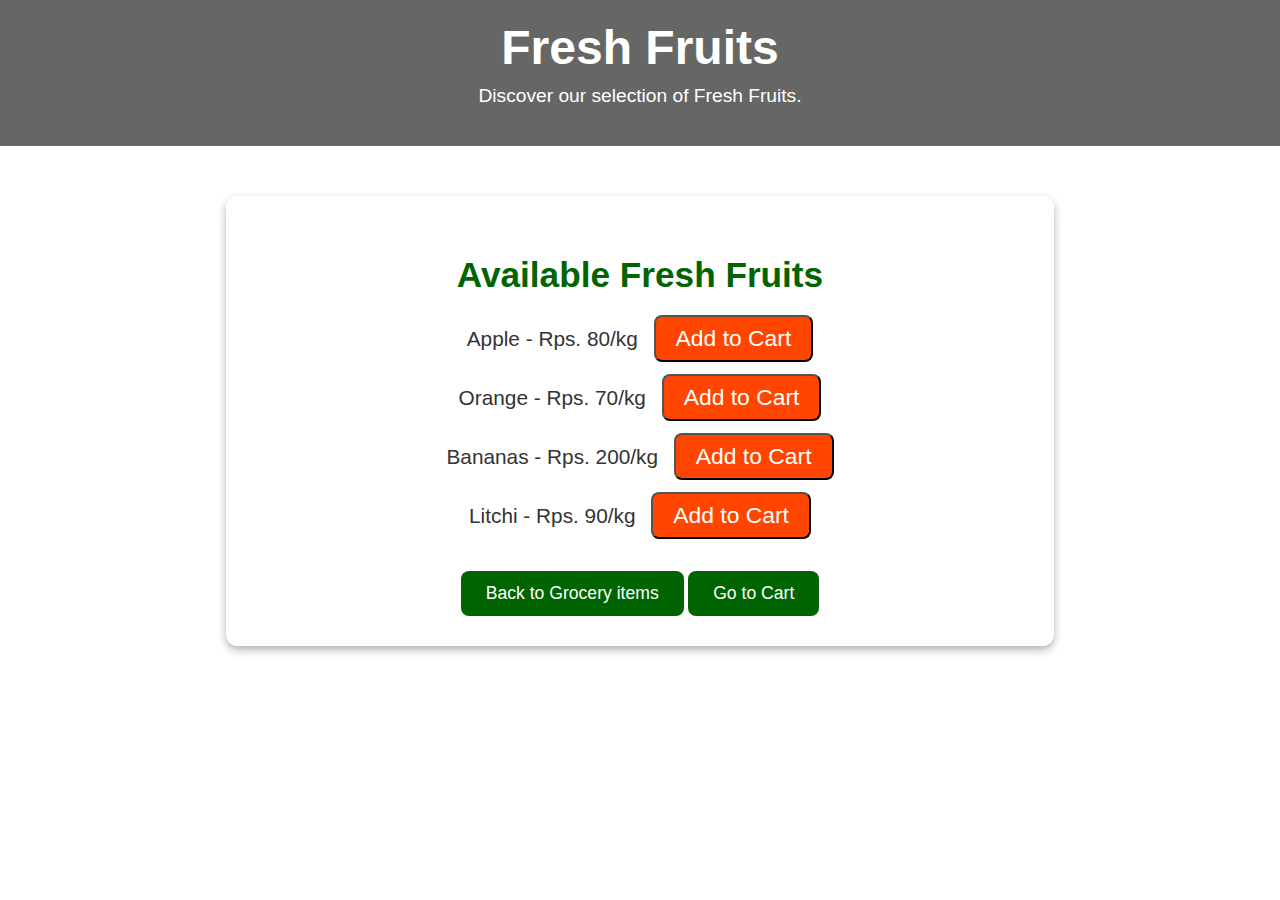
<file: project/product1.html>
<!DOCTYPE html>
<html lang="en">
<head>
    <meta charset="UTF-8">
    <meta name="viewport" content="width=device-width, initial-scale=1.0">
    <title>Fresh Fruits - Product Details</title>
    <style>
        /* General body styling */
        body {
            background-image: url('https://img.freepik.com/premium-photo/display-apples-other-fruits-grocery-store_398492-6480.jpg');
            background-size: cover;
            background-position: center;
            background-repeat: no-repeat;
            font-family: 'Arial', sans-serif;
            margin: 0;
            padding: 0;
            color: #fff;
        }

        /* Header styling */
        header {
            background: rgba(0, 0, 0, 0.6); /* Semi-transparent black background */
            padding: 20px;
            text-align: center;
            color: #fff;
        }

        header h1 {
            font-size: 3em;
            margin: 0;
        }

        header p {
            font-size: 1.2em;
            margin-top: 10px;
        }

        /* Product details section */
        .product-details {
            background-color: rgba(255, 255, 255, 0.9); /* White background with slight transparency */
            color: #333;
            margin: 50px auto;
            padding: 30px;
            width: 60%;
            border-radius: 12px;
            box-shadow: 0 4px 8px rgba(0, 0, 0, 0.3);
            text-align: center;
        }

        .product-details h2 {
            font-size: 2.2em;
            margin-bottom: 20px;
            color: #006400;
        }

        .product-details ul {
            list-style-type: none;
            padding: 0;
            margin: 0;
        }

        .product-details li {
            font-size: 1.3em;
            margin-bottom: 12px;
        }

        /* Button styling */
        .btn-primary {
            display: inline-block;
            padding: 12px 25px;
            font-size: 1.1em;
            color: #fff;
            background-color: #006400; /* Dark green button */
            text-decoration: none;
            border-radius: 8px;
            margin-top: 20px;
            transition: background-color 0.3s ease;
        }

        .btn-primary:hover {
            background-color: #228B22; /* Lighter green on hover */
        }

        .btn-cart {
            display: inline-block;
            padding: 8px 20px;
            font-size: 1.1em;
            color: #fff;
            background-color: #ff4500; /* Orange button */
            text-decoration: none;
            border-radius: 8px;
            margin-left: 10px;
            cursor: pointer;
        }

        .btn-cart:hover {
            background-color: #ff6347; /* Lighter orange on hover */
        }

        /* Footer styling */
        footer {
            background: rgba(0, 0, 0, 0.8);
            color: #fff;
            padding: 10px;
            text-align: center;
            position: absolute;
            width: 100%;
            bottom: 0;
        }
    </style>
   </head>
<body>
    <header>
        <h1>Fresh Fruits</h1>
        <p>Discover our selection of Fresh Fruits.</p>
    </header>

    <section class="product-details">
        <h2>Available Fresh Fruits</h2>
        <ul>
            <li>
                Apple - Rps. 80/kg 
                <button class="btn-cart" onclick="addToCart('Apple', 80)">Add to Cart</button>
            </li>
            <li>
                Orange - Rps. 70/kg 
                <button class="btn-cart" onclick="addToCart('Orange', 70)">Add to Cart</button>
            </li>
            <li>
                Bananas - Rps. 200/kg 
                <button class="btn-cart" onclick="addToCart('Bananas', 200)">Add to Cart</button>
            </li>
            <li>
                Litchi - Rps. 90/kg 
                <button class="btn-cart" onclick="addToCart('Litchi', 90)">Add to Cart</button>
            </li>
        </ul>
        <a href="products.html" class="btn-primary">Back to Grocery items</a>
        <a href="cart.html" class="btn-primary">Go to Cart</a>

    </section>
<script>
    // Function to add an item to the cart with price
    function addToCart(productName, price) {
        // Get the current cart from localStorage (or create a new array if it doesn't exist)
        let cart = JSON.parse(localStorage.getItem('cart')) || [];
        
        // Check if the product is already in the cart
        const existingProduct = cart.find(item => item.name === productName);
        if (existingProduct) {
            // If the product exists, increase the quantity
            existingProduct.quantity += 1;
        } else {
            // If not, add the product to the cart
            cart.push({ name: productName, price: price, quantity: 1 });
        }

        // Save the updated cart to localStorage
        localStorage.setItem('cart', JSON.stringify(cart));
        
        // Optionally, show a message that the item was added
        alert(`${productName} has been added to your cart!`);
    }
</script>

    <?php include 'footer.php'; ?>
</body>
</html>
</file>
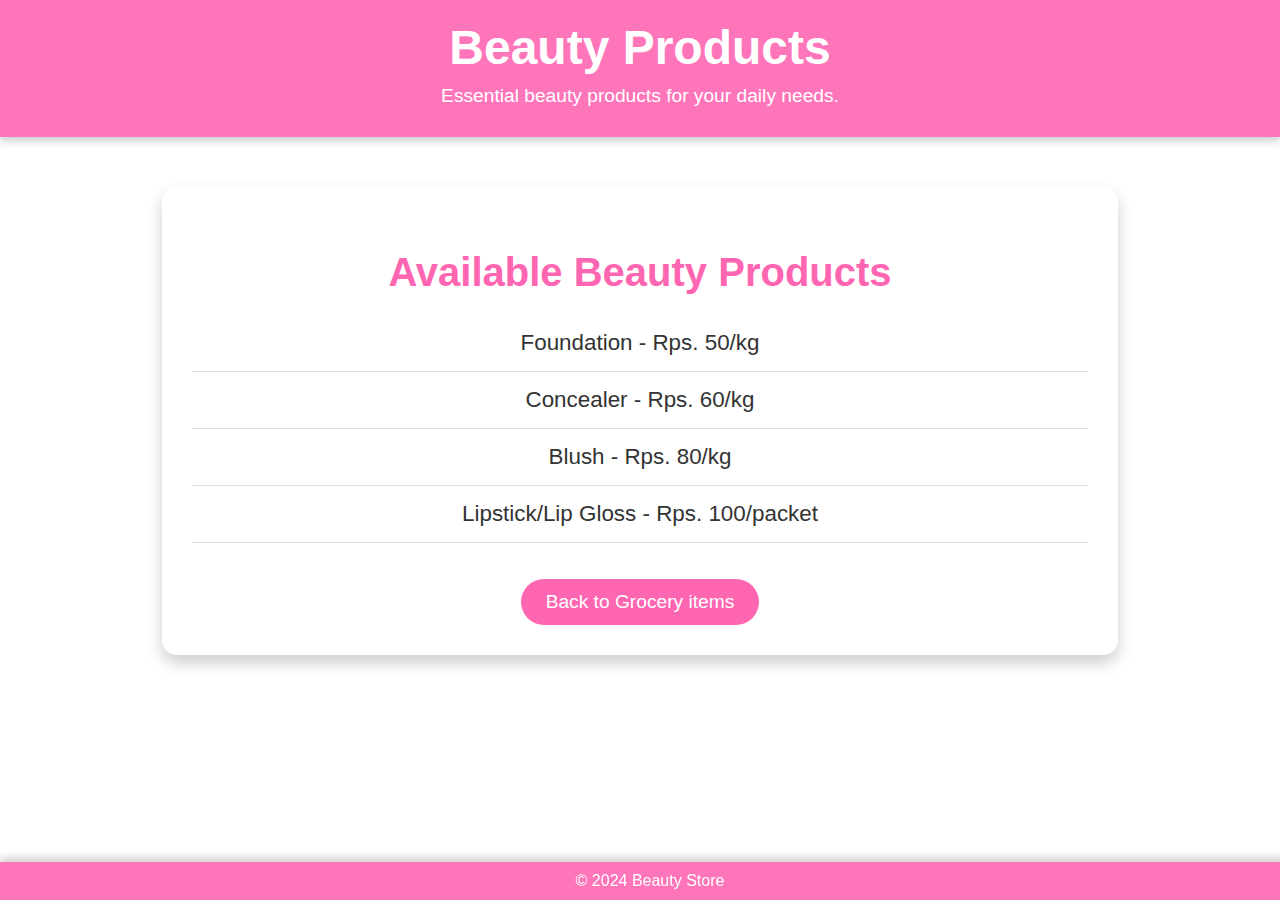
<file: project/product10.html>
<!DOCTYPE html>
<html lang="en">
<head>
    <meta charset="UTF-8">
    <meta name="viewport" content="width=device-width, initial-scale=1.0">
    <title>Beauty Products - Product Details</title>
    <style>
        /* Global Styles */
        body {
            font-family: 'Arial', sans-serif;
            background: linear-gradient(rgba(255, 255, 255, 0.9), rgba(255, 255, 255, 0.9)), url('https://i.pinimg.com/736x/c2/86/11/c28611ec482bfe5bf8d7224e1a556564.jpg') no-repeat center center fixed;
            background-size: cover;
            margin: 0;
            padding: 0;
            color: #333;
        }

        /* Header Styles */
        header {
            background-color: rgba(255, 102, 178, 0.9); /* Soft pink color */
            color: #fff;
            padding: 20px 0;
            text-align: center;
            box-shadow: 0 4px 8px rgba(0, 0, 0, 0.2);
        }

        header h1 {
            margin: 0;
            font-size: 3em;
        }

        header p {
            font-size: 1.2em;
            margin: 10px 0;
        }

        /* Product Section Styles */
        .product-details {
            background-color: rgba(255, 255, 255, 0.9); /* White with slight transparency */
            padding: 30px;
            margin: 50px auto;
            width: 70%;
            border-radius: 15px;
            box-shadow: 0 8px 16px rgba(0, 0, 0, 0.2);
            text-align: center;
        }

        .product-details h2 {
            font-size: 2.5em;
            color: #ff66b2;
            margin-bottom: 20px;
        }

        .product-details ul {
            list-style: none;
            padding: 0;
        }

        .product-details li {
            padding: 15px 0;
            font-size: 1.4em;
            border-bottom: 1px solid #ddd;
        }

        /* Button Styles */
        .btn-primary {
            background-color: #ff66b2; /* Soft pink button */
            color: #fff;
            padding: 12px 25px;
            border-radius: 30px;
            text-decoration: none;
            font-size: 1.2em;
            transition: background-color 0.3s ease;
            margin-top: 20px;
            display: inline-block;
        }

        .btn-primary:hover {
            background-color: #ff80bf; /* Lighter pink on hover */
        }

        /* Footer Styles */
        footer {
            background-color: rgba(255, 102, 178, 0.9);
            color: white;
            text-align: center;
            padding: 10px;
            position: fixed;
            width: 100%;
            bottom: 0;
            box-shadow: 0 -4px 8px rgba(0, 0, 0, 0.2);
        }

        footer p {
            margin: 0;
        }

        /* Responsive Design */
        @media (max-width: 768px) {
            .product-details {
                width: 90%;
            }
        }

        @media (max-width: 480px) {
            header h1 {
                font-size: 2em;
            }

            header p, .product-details li {
                font-size: 1.1em;
            }
        }
    </style>
</head>
<body>

    <header>
        <h1>Beauty Products</h1>
        <p>Essential beauty products for your daily needs.</p>
    </header>

    <section class="product-details">
        <h2>Available Beauty Products</h2>
        <ul>
            <li>Foundation - Rps. 50/kg</li>
            <li>Concealer - Rps. 60/kg</li>
            <li>Blush - Rps. 80/kg</li>
            <li>Lipstick/Lip Gloss - Rps. 100/packet</li>
        </ul>
        <a href="products.html" class="btn-primary">Back to Grocery items</a>
    </section>

    <footer>
        <p>&copy; 2024 Beauty Store</p>
    </footer>
</body>
</html>
</file>
<file: index.css>
/* Importing the Poppins font */
body {
  font-family: 'Poppins', sans-serif;
  height: 100%;
  scroll-behavior: smooth;
  background-color: #000; /* dark background */
  color: #fff;
}

/* Reset and Base Styling */
* {
  margin: 0;
  padding: 0;
  box-sizing: border-box;
}

/* Header Navigation */
header {
  position: absolute;
  width: 100%;
  top: 0;
  left: 0;
  padding: 20px 0;
  background: transparent;
  z-index: 1000;
}

nav ul {
  list-style: none;
  display: flex;
  justify-content: center;
  gap: 30px;
}

nav ul li a {
  color: #fff;
  text-decoration: none;
  font-weight: 500;
  font-size: 1rem;
  position: relative;
}

nav ul li a::after {
  content: "";
  display: block;
  height: 2px;
  background: #fff;
  width: 0;
  transition: width 0.3s;
  margin-top: 5px;
}

nav ul li a:hover::after {
  width: 100%;
}

/* Hero Section */
#home {
  background: url('bg1.jpg') no-repeat center center/cover;
  height: 100vh;
  display: flex;
  flex-direction: column;
  justify-content: center;
  align-items: center;
  text-align: center;
  position: relative;
  padding: 20px;
}

#home::before {
  content: "";
  position: absolute;
  inset: 0;
  background-color: rgba(0, 0, 0, 0.5); /* dark overlay */
  z-index: 0;
}

.hero-content {
  position: relative;
  z-index: 1;
  max-width: 900px;
  margin: auto;
}

.hero-content img {
  width: 80px;
  height: 80px;
  border-radius: 50%;
  border: 3px solid #fff;
  margin-bottom: 20px;
  object-fit: cover;
}

.hero-content h1 {
  font-size: 2.5rem;
  font-weight: 600;
  margin-bottom: 10px;
}

.hero-content p {
  font-size: 1.2rem;
  font-weight: 300;
  margin-bottom: 10px;
}

/* Intro Description */
.intro-description {
  max-width: 800px;
  margin: 20px auto 0;
  font-size: 1.1rem;
  line-height: 1.8;
  text-align: center;
  color: #fff;
  padding: 0 20px;
}

/* Footer (Reduced Size) */
footer {
  background: #000;
  color: #aaa;
  text-align: center;
  padding: 6px 8px;
  margin-top: 20px;
  font-size: 0.85rem;
}

footer a {
  color: #aaa;
  margin: 0 8px;
  text-decoration: none;
  transition: color 0.3s ease;
}

footer a:hover {
  color: #fff;
}

/* Responsive */
@media (max-width: 768px) {
  nav ul {
    flex-direction: column;
    gap: 15px;
  }

  .hero-content h1 {
    font-size: 2rem;
  }

  .hero-content p,
  .intro-description {
    font-size: 1rem;
  }

  .hero-content img {
    width: 110px;
    height: 110px;
  }
}
</file>
<file: Mini Project Day 10/index.css>
* {
  box-sizing: border-box;
  margin: 0;
  padding: 0;
}

html {
  scroll-behavior: smooth;
}

body {
  font-family: 'Inter', sans-serif;
  line-height: 1.6;
  background-color: #fff;
  color: #333;
}

a {
  text-decoration: none;
  color: inherit;
}

a:focus, .cta-button:focus {
  outline: 2px solid #ff5733;
  outline-offset: 2px;
}

/* ========== BUTTONS ========== */
.cta-button {
  display: inline-block;
  background-color: #ff5733;
  color: white;
  padding: 12px 24px;
  border-radius: 8px;
  font-weight: bold;
  font-size: 16px;
  transition: background-color 0.3s ease;
  cursor: pointer;
  text-align: center;
  margin-top: 15px;
}

.cta-button:hover {
  background-color: #e14c2a;
}

/* ========== NAVBAR ========== */
.navbar {
  display: flex;
  justify-content: space-between;
  align-items: center;
  background-color: #1e1e2f;
  padding: 15px 30px;
  position: fixed;
  width: 100%;
  top: 0;
  z-index: 1000;
  box-shadow: 0 2px 5px rgba(0, 0, 0, 0.1);
  flex-wrap: wrap;
}

.logo-container {
  display: flex;
  align-items: center;
  gap: 10px;
}

.logo {
  height: 40px;
}

.site-title {
  font-size: 22px;
  font-weight: bold;
  color: white;
}

.nav-links {
  list-style: none;
  display: flex;
  gap: 30px;
  flex-wrap: wrap;
}

.nav-links li a {
  color: #fff;
  font-size: 18px;
  font-weight: 500;
  transition: color 0.3s;
}

.nav-links li a:hover {
  color: #ff5733;
}

/* ========== HERO SECTION ========== */
#hero {
  background: linear-gradient(rgba(30,30,47,0.6), rgba(30,30,47,0.6)), url('bg1.jpg') center/cover no-repeat;
  height: 100vh;
  display: flex;
  justify-content: center;
  align-items: center;
  text-align: center;
  color: white;
  padding: 0 20px;
}

.hero-content {
  max-width: 700px;
}

.hero-content h1 {
  font-size: 48px;
  margin-bottom: 20px;
}

.hero-content p {
  font-size: 20px;
  margin-bottom: 30px;
}

/* ========== SECTION TITLES ========== */
.section-title {
  font-size: 32px;
  text-align: center;
  margin-bottom: 40px;
  color: #333;
}

#features .section-title,
#testimonials .section-title {
  color: #fff;
}

/* ========== ABOUT SECTION ========== */
#about {
  padding: 120px 20px 100px;
  background: url('bg3.jpg') center/cover fixed;
  color: #fff;
}

.about-content {
  max-width: 900px;
  margin: 0 auto;
  font-size: 17px;
  line-height: 1.8;
  background: rgba(0, 0, 0, 0.6);
  padding: 80px;
  border-radius: 12px;
}

/* ========== FEATURES SECTION ========== */
#features {
  display: flex;
  flex-wrap: wrap;
  justify-content: center;
  gap: 30px;
  padding: 100px 10px;
  background: linear-gradient(rgba(30,30,47,0.85), rgba(30,30,47,0.85)), url('bg2.jpg') center/cover;
  color: white;
}

.feature-card {
  background-color: rgba(255, 255, 255, 0.1);
  padding: 30px;
  border-radius: 12px;
  box-shadow: 0 4px 12px rgba(0, 0, 0, 0.08);
  max-width: 400px;
  width: 90%;
  transition: transform 0.3s;
}

.feature-card:hover {
  transform: translateY(-5px);
}

.feature-card h2 {
  font-size: 20px;
  margin-bottom: 15px;
}

.feature-card p {
  font-size: 16px;
}

/* ========== ACTIONS SECTION ========== */
#actions {
  background: linear-gradient(rgba(244,244,244,0.95), rgba(244,244,244,0.95)), url('bg6.jpg') center/cover;
  padding: 80px 20px;
}

#actions .section-title {
  color: #333;
}

/* ========== TESTIMONIALS SECTION ========== */
#testimonials {
  background: linear-gradient(rgba(30,30,47,0.85), rgba(30,30,47,0.85)), url('bg4.jpg') center/cover fixed;
  padding: 80px 20px;
  color: #fff;
}

.testimonials-grid {
  display: flex;
  flex-wrap: wrap;
  justify-content: center;
  gap: 30px;
  max-width: 1200px;
  margin: auto;
}

.testimonial-card {
  background-color: rgba(0, 0, 0, 0.55);
  backdrop-filter: blur(8px);
  border-radius: 12px;
  padding: 30px;
  max-width: 360px;
  box-shadow: 0 8px 24px rgba(0, 0, 0, 0.4);
  transition: transform 0.3s ease;
}

.testimonial-card:hover {
  transform: translateY(-10px);
}

.testimonial-card p {
  font-style: italic;
  font-size: 17px;
  margin-bottom: 25px;
}

.testimonial-author {
  font-size: 16px;
  color: #ffc9a4;
}

/* ========== CONTACT SECTION ========== */
#contact {
  padding: 80px 20px;
  background: linear-gradient(rgba(255,255,255,0.85), rgba(255,255,255,0.85)), url('bg5.jpg') center/cover fixed;
}

.contact-form-container {
  max-width: 700px;
  margin: 0 auto;
  background: white;
  padding: 40px;
  border-radius: 10px;
  box-shadow: 0 4px 12px rgba(0, 0, 0, 0.08);
}

.contact-form label {
  display: block;
  margin-top: 20px;
  font-weight: bold;
}

.contact-form input,
.contact-form textarea {
  width: 100%;
  padding: 12px;
  margin-top: 8px;
  margin-bottom: 15px;
  border: 1px solid #ccc;
  border-radius: 6px;
  font-size: 16px;
}

.contact-form button {
  padding: 12px 24px;
  background-color: #ff5733;
  color: white;
  font-size: 16px;
  border: none;
  border-radius: 5px;
  cursor: pointer;
  transition: background-color 0.3s;
}

.contact-form button:hover {
  background-color: #e14c2a;
}

/* ========== FOOTER ========== */
footer {
  background-color: #1e1e2f;
  color: white;
  text-align: center;
  padding: 30px 10px;
}

.footer-content {
  max-width: 900px;
  margin: auto;
}

.social-links {
  margin-top: 10px;
}

.social-links a {
  margin: 0 10px;
  color: #ccc;
  font-size: 14px;
  transition: color 0.3s;
}

.social-links a:hover {
  color: #ff5733;
}

/* ========== RESPONSIVE DESIGN ========== */
@media (max-width: 1024px) {
  .hero-content h1 {
    font-size: 40px;
  }
  .hero-content p {
    font-size: 18px;
  }
}

@media (max-width: 768px) {
  .navbar {
    flex-direction: column;
    align-items: flex-start;
  }

  .nav-links {
    flex-direction: column;
    width: 100%;
    padding-top: 10px;
    gap: 10px;
  }

  .hero-content h1 {
    font-size: 32px;
  }

  .hero-content p {
    font-size: 16px;
  }

  .testimonials-grid,
  .about-content,
  .feature-card,
  .testimonial-card,
  .contact-form-container {
    width: 95%;
    padding: 20px;
    margin: auto;
  }

  .cta-button {
    width: 100%;
  }
}

@media (max-width: 480px) {
  .hero-content h1 {
    font-size: 28px;
  }

  .hero-content p {
    font-size: 15px;
  }

  .cta-button {
    font-size: 14px;
    padding: 10px 20px;
  }

  .feature-card {
    padding: 20px;
  }
}
</file>
<file: contact.css>
/* Base Styles */
body {
  font-family: Arial, sans-serif;
  background: url('bg4.jpg') no-repeat center center fixed;
  background-size: cover;
  color: #fff;
  margin: 0;
  padding: 0;
}

/* Navigation Bar */
.navbar {
  background-color: #1e1e2f;
  padding: 15px 30px;
  position: sticky;
  top: 0;
  z-index: 1000;
}

.nav-container {
  display: flex;
  justify-content: center;
  align-items: center;
}

.nav-links {
  list-style: none;
  display: flex;
  gap: 25px;
  padding: 0;
  margin: 0;
  flex-wrap: wrap;
}

.nav-links li a {
  color: #ccc;
  text-decoration: none;
  font-weight: 500;
  transition: color 0.3s ease;
}

.nav-links li a:hover,
.nav-links li a.active {
  color: #00d4ff;
}

/* Page Heading */
h1 {
  text-align: center;
  font-size: 2.5rem;
  margin-top: 60px;
  margin-bottom: 40px;
  padding-top: 20px;
}

/* Container */
.container {
  max-width: 1200px;
  margin: auto;
  padding: 60px 20px 40px;
  display: flex;
  flex-wrap: wrap;
  justify-content: space-between;
  gap: 20px;
}

/* Contact Cards */
.contact-card {
  flex: 1 1 45%;
  background: rgba(30, 30, 47, 0.95);
  padding: 30px;
  margin: 10px;
  border-radius: 15px;
  box-shadow: 0 0 10px rgba(0, 212, 255, 0.2);
}

.contact-card h2 {
  margin-bottom: 20px;
  font-size: 1.6rem;
}

.contact-info p,
.contact-info a {
  margin: 10px 0;
  display: flex;
  align-items: center;
  color: #ccc;
  text-decoration: none;
  font-size: 0.95rem;
}

.contact-info i {
  margin-right: 10px;
  color: #00d4ff;
}

.status {
  margin-top: 20px;
  padding-top: 10px;
  border-top: 1px solid #444;
  color: #9fef9f;
  font-size: 0.95rem;
}

/* Form Styling */
.form-group {
  margin-bottom: 15px;
}

.form-group label {
  display: block;
  margin-bottom: 5px;
  font-size: 0.95rem;
}

.form-group input,
.form-group textarea {
  width: 100%;
  padding: 10px;
  border-radius: 8px;
  border: none;
  background: #333;
  color: #fff;
  font-size: 0.95rem;
}

.form-group input:focus,
.form-group textarea:focus {
  outline: 2px solid #00d4ff;
}

.submit-btn {
  background: #00d4ff;
  border: none;
  padding: 12px 20px;
  color: #000;
  font-weight: bold;
  cursor: pointer;
  border-radius: 10px;
  transition: background 0.3s ease;
  font-size: 1rem;
}

.submit-btn:hover {
  background: #00a8cc;
}

/* Footer */
footer {
  text-align: center;
  background: #1e1e2f;
  padding: 20px;
  color: #aaa;
  font-size: 0.9rem;
  margin-top: 40px;
}

/* ========================= */
/*       RESPONSIVE          */
/* ========================= */
@media (max-width: 768px) {

  h1 {
    font-size: 2rem;
    margin-top: 40px;
    margin-bottom: 30px;
  }

  .container {
    flex-direction: column;
    padding: 40px 15px;
  }

  .contact-card {
    flex: 1 1 100%;
    margin: 10px 0;
  }

  .nav-links {
    flex-direction: column;
    align-items: center;
    gap: 15px;
  }

  .nav-container {
    flex-direction: column;
  }

  .submit-btn {
    width: 100%;
  }

  .form-group input,
  .form-group textarea {
    font-size: 1rem;
  }
}
</file>
<file: project/about.css>
/* General styling */
body {
background-image: url('path-to-your-image.jpg');
    font-family: Arial, sans-serif;
    margin: 0;
    padding: 0;
    box-sizing: border-box;
}

.top-nav {
    background-color: #4CAF50;
    display: flex;
    justify-content: space-between;
    padding: 15px;
}

.top-nav .logo h1 {
    color: #fff;
    margin: 0;
}

.top-nav .nav-list {
    list-style: none;
    display: flex;
}

.top-nav .nav-list li {
    margin-left: 20px;
}

.top-nav .nav-list a {
    text-decoration: none;
    color: #fff;
    font-weight: bold;
}

/* About Us Section */
.about-container {
    max-width: 1200px;
    margin: 0 auto;
    padding: 50px;
    text-align: center;
}

.about-container h2 {
    font-size: 2.5rem;
    margin-bottom: 20px;
    color: #333;
}

.about-container p {
    font-size: 1.2rem;
    margin-bottom: 30px;
    color: #666;
    line-height: 1.8;
}

.team-section {
    margin-bottom: 50px;
}

.team-section h3 {
    font-size: 2rem;
    margin-bottom: 20px;
    color: #333;
}

.team-members {
    display: flex;
    justify-content: space-around;
    margin-top: 30px;
}

.team-members .member {
    text-align: center;
}

.team-members img {
    border-radius: 50%;
    width: 150px;
    height: 150px;
    object-fit: cover;
    margin-bottom: 15px;
}

.team-members h4 {
    font-size: 1.3rem;
    color: #333;
}

.team-members p {
    font-size: 1rem;
    color: #666;
}

.mission-section h3 {
    font-size: 2rem;
    margin-bottom: 20px;
    color: #333;
}

.mission-section p {
    font-size: 1.2rem;
    line-height: 1.8;
    color: #666;
}

/* Footer styling */
.footer {
    background-color: #4CAF50;
    padding: 20px 0;
    text-align: center;
}

.footer-content p {
    color: #fff;
    font-size: 1rem;
}
</file>
<file: project/checkout.css>
/* Global styles */
* {
    margin: 0;
    padding: 0;
    box-sizing: border-box;
    font-family: 'Segoe UI', Tahoma, Geneva, Verdana, sans-serif;
}


body {
    background-image: url('https://png.pngtree.com/thumb_back/fh260/background/20240720/pngtree-supermarket-checkout-cashier-counter-blurred-background-image_15895941.jpg'); /* Replace with your image path */
    background-size: cover; /* Ensures the image covers the entire page */
    background-position: center; /* Centers the background image */
    background-repeat: no-repeat; /* Prevents the image from repeating */
    background-attachment: fixed; /* Keeps the background image fixed during scrolling */
    color: #333;
    font-family: 'Segoe UI', Tahoma, Geneva, Verdana, sans-serif;
}

    background-color: #f4f4f4;
    color: #333;
}

header {
    background-color: #3498db;
    color: #fff;
    padding: 10px 0;
}

.top-nav {
    display: flex;
    justify-content: space-between;
    max-width: 1200px;
    margin: 0 auto;
    padding: 0 20px;
}

.logo h1 {
    font-size: 24px;
    color: #fff;
}

.nav-list {
    list-style: none;
    display: flex;
}

.nav-list li {
    margin: 0 10px;
}

.nav-list a {
    color: #fff;
    text-decoration: none;
    font-size: 16px;
    padding: 10px 15px;
}

/* Checkout Section */
.checkout {
    padding: 40px 20px;
    max-width: 1200px;
    margin: 0 auto;
}

.checkout-container {
    max-width: 800px;
    margin: 0 auto;
}

.checkout h2 {
    font-size: 36px;
    color: #333;
    margin-bottom: 20px;
    text-align: center;
}

.checkout-form {
    display: flex;
    justify-content: space-between;
    gap: 20px; /* Add some space between sections */
}

.shipping-info,
.payment-info {
    flex: 1;
    padding: 20px;
    background-color: #fff;
    border-radius: 8px;
    box-shadow: 0 2px 8px rgba(0, 0, 0, 0.1);
}

.shipping-info h3,
.payment-info h3 {
    font-size: 28px;
    margin-bottom: 15px;
}

label {
    display: block;
    font-size: 16px;
    margin-bottom: 5px;
}

input {
    width: 100%;
    padding: 10px;
    font-size: 16px;
    border: 1px solid #ddd;
    border-radius: 4px;
    margin-bottom: 15px;
}

/* Order Summary */
.order-summary {
    margin: 30px 0;
    padding: 20px;
    background-color: #fff;
    border-radius: 8px;
    box-shadow: 0 2px 8px rgba(0, 0, 0, 0.1);
}

.order-summary h3 {
    font-size: 28px;
    margin-bottom: 15px;
}

.summary-item {
    display: flex;
    justify-content: space-between;
    padding: 10px 0;
    border-bottom: 1px solid #ddd;
}

.summary-item.total {
    font-weight: bold;
    font-size: 18px;
}

.btn-primary {
    background-color: #3498db;
    color: #fff;
    padding: 15px 30px;
    border-radius: 4px;
    display: block;
    width: 100%;
    text-align: center;
    font-size: 18px;
    margin-top: 20px;
    border: none;
    cursor: pointer;
}

.btn-primary:hover {
    background-color: #2980b9;
}

/* Footer */
footer.footer {
    background-color: #000; /* Changed to black */
    color: #fff;
    text-align: center;
    padding: 20px 0;
}

.footer-content {
    max-width: 1200px;
    margin: 0 auto;
}
</file>
<file: project/contact.css>
/* Global styles */
* {
    margin: 0;
    padding: 0;
    box-sizing: border-box;
    font-family: 'Segoe UI', Tahoma, Geneva, Verdana, sans-serif;
}

body {
    background: url('https://thumbs.dreamstime.com/b/black-friday-scene-crowded-malls-long-queues-online-shopping-deals-wooden-background-black-friday-scene-crowded-318363939.jpg') no-repeat center center fixed;
    background-size: cover;
    color: #333;
    position: relative;
}

/* Optional: Adding an overlay for better readability */
body::before {
    content: "";
    position: absolute;
    top: 0;
    left: 0;
    right: 0;
    bottom: 0;
    background-color: rgba(0, 0, 0, 0.5); /* Semi-transparent overlay */
    z-index: 0;
}

header, .contact, footer {
    position: relative;
    z-index: 1;
}

header {
    background-color: rgba(52, 152, 219, 0.8); /* Semi-transparent header */
    color: #fff;
    padding: 10px 0;
}

.top-nav {
    display: flex;
    justify-content: space-between;
    max-width: 1200px;
    margin: 0 auto;
    padding: 0 20px;
}

.logo h1 {
    font-size: 24px;
    color: #fff;
}

.nav-list {
    list-style: none;
    display: flex;
}

.nav-list li {
    margin: 0 10px;
}

.nav-list a {
    color: #fff;
    text-decoration: none;
    font-size: 16px;
    padding: 10px 15px;
}

.nav-list a:hover {
    background-color: #2980b9;
    border-radius: 4px;
}

/* Contact Section */
.contact {
    padding: 40px 20px;
    max-width: 1200px;
    margin: 0 auto;
    background-color: rgba(255, 255, 255, 0.9); /* Slightly transparent background for form */
    border-radius: 8px;
}

.contact h2 {
    font-size: 36px;
    color: #333;
    margin-bottom: 20px;
    text-align: center;
}

.contact-details {
    display: flex;
    justify-content: space-between;
    margin-bottom: 40px;
}

.contact-info,
.contact-form {
    flex: 1;
    padding: 20px;
    background-color: #fff;
    border-radius: 8px;
    box-shadow: 0 2px 8px rgba(0, 0, 0, 0.1);
    margin-right: 20px;
}

.contact-info h3 {
    font-size: 28px;
    margin-bottom: 15px;
}

.contact-info p {
    margin-bottom: 20px;
}

.contact-info ul {
    list-style: none;
    padding-left: 0;
}

.contact-info li {
    margin-bottom: 10px;
}

.contact-form h3 {
    font-size: 28px;
    margin-bottom: 15px;
}

label {
    display: block;
    font-size: 16px;
    margin-bottom: 5px;
}

input,
textarea {
    width: 100%;
    padding: 10px;
    font-size: 16px;
    border: 1px solid #ddd;
    border-radius: 4px;
    margin-bottom: 15px;
}

textarea {
    resize: vertical;
}

.btn-primary {
    background-color: #3498db;
    color: #fff;
    padding: 15px 30px;
    border-radius: 4px;
    display: block;
    text-align: center;
    font-size: 18px;
    cursor: pointer;
    border: none;
}

.btn-primary:hover {
    background-color: #2980b9;
}

.map-container {
    text-align: center;
}

.map {
    width: 100%;
    height: 300px;
    background-color: #e0e0e0;
    border-radius: 8px;
    display: flex;
    justify-content: center;
    align-items: center;
}

.map p {
    color: #555;
    font-size: 18px;
}

/* Footer */
footer.footer {
    background-color: rgba(52, 152, 219, 0.8); /* Semi-transparent footer */
    color: #fff;
    text-align: center;
    padding: 20px 0;
}

.footer-content {
    max-width: 1200px;
    margin: 0 auto;
}
</file>
<file: project/login.css>
* {
    margin: 0;
    padding: 0;
    box-sizing: border-box;
    font-family: Arial, sans-serif;
}

body {
    display: flex;
    flex-direction: column;
    min-height: 100vh;
    justify-content: space-between;
    background: url('https://static.vecteezy.com/system/resources/thumbnails/045/661/918/small_2x/empty-wooden-table-with-a-beautiful-grocery-store-background-featuring-aisles-of-colorful-products-ideal-for-food-marketing-and-promotions-photo.jpeg') no-repeat center center fixed;
    background-size: cover;
}

h1.welcome-message {
    font-family: "Times New Roman", Times, serif; /* Times New Roman font */
    font-size: 32px;
    text-align: center;
    margin-top: 20px;
    color: #4CAF50; /* Optional: You can choose any color */
}

h2 {
    text-align: center;
    margin-bottom: 20px;
    color: #333;
}

.main-content {
    background-color: rgba(255, 255, 255, 0.9); /* Slightly transparent background */
    padding: 20px;
    border-radius: 8px;
    box-shadow: 0 4px 8px rgba(0, 0, 0, 0.1);
    width: 100%;
    max-width: 400px;
    text-align: center;
    margin: 0 auto;
}

input[type="text"],
input[type="email"],
input[type="password"] {
    width: 100%;
    padding: 10px;
    margin-top: 5px;
    border: 1px solid #ddd;
    border-radius: 4px;
}

input[type="submit"] {
    width: 100%;
    padding: 10px;
    background-color: #4CAF50;
    color: white;
    border: none;
    border-radius: 4px;
    cursor: pointer;
    font-size: 16px;
    margin-top: 10px;
}

input[type="submit"]:hover {
    background-color: #45a049;
}

/* Footer styles */
.footer {
    text-align: center;
    width: 100%;
    padding: 10px 0;
    background-color: #333;
    color: white;
}

.footer-text {
    font-size: 14px;
    margin-top: 10px;
}
</file>
<file: goal.css>
/* Reset */
* {
  margin: 0;
  padding: 0;
  box-sizing: border-box;
}

/* Smooth Scroll */
html {
  scroll-behavior: smooth;
}

/* Body Styling with Background Image */
body {
  font-family: 'Segoe UI', Tahoma, Geneva, Verdana, sans-serif;
  background: linear-gradient(to bottom, rgba(0, 0, 0, 0.85), rgba(0, 0, 0, 0.85)),
              url('bg5.jpg') no-repeat center center fixed;
  background-size: cover;
  color: #ffffff;
  min-height: 100vh;
  padding-top: 80px; /* space for navbar */
}

/* Navbar Styling */
.navbar {
  position: fixed;
  top: 0;
  width: 100%;
  background: #000;
  z-index: 1000;
  padding: 16px 0;
  box-shadow: 0 2px 5px rgba(0, 0, 0, 0.3);
}

/* Nav Container */
.nav-container {
  max-width: 1200px;
  margin: 0 auto;
  display: flex;
  justify-content: center;
  align-items: center;
}

/* Navigation Links */
.nav-links {
  list-style: none;
  display: flex;
  gap: 40px;
}

.nav-links li a {
  color: white;
  text-decoration: none;
  font-size: 16px;
  transition: color 0.3s ease;
}

.nav-links li a:hover {
  color: #00f0ff;
}

/* Page Section */
.page-section {
  padding: 100px 20px;
  min-height: 100vh;
  text-align: center;
}

/* Career Goals Section */
.goals-section {
  text-align: center;
  padding: 80px 20px;
}

/* Roadmap Button */
.roadmap-btn {
  background-color: #00f0ff;
  border: none;
  color: black;
  padding: 8px 20px;
  font-size: 14px;
  font-weight: bold;
  border-radius: 25px;
  cursor: pointer;
  margin-bottom: 20px;
}

/* Section Title */
.section-title {
  font-size: 42px;
  font-weight: bold;
  text-align: center;
  margin-bottom: 10px;
}

.section-title::after {
  content: "";
  display: block;
  margin: 10px auto;
  width: 80px;
  height: 4px;
  background: #00f0ff;
  border-radius: 2px;
}

/* Goals Container */
.goals-container {
  display: flex;
  justify-content: center;
  flex-wrap: wrap;
  gap: 30px;
  margin-top: 40px;
}

/* Goal Card */
.goal-card {
  background-color: #1a1a2e;
  border-radius: 15px;
  padding: 25px;
  max-width: 340px;
  box-shadow: 0 12px 25px rgba(0, 255, 255, 0.08);
  transition: transform 0.3s ease;
}

.goal-card:hover {
  transform: translateY(-10px);
}

.goal-header {
  display: flex;
  align-items: center;
  gap: 12px;
  margin-bottom: 16px;
  justify-content: center;
}

.goal-icon {
  font-size: 24px;
  color: #00f0ff;
}

.goal-card h2 {
  font-size: 20px;
  font-weight: bold;
  color: #fff;
}

.goal-card p {
  font-size: 15px;
  line-height: 1.6;
  color: #ccc;
}

/* Footer Styling */
.footer {
  background-color: #000;
  padding: 30px 20px;
  text-align: center;
  color: #ccc;
  margin-top: 60px;
  border-top: 1px solid #222;
}

.footer-content p {
  margin-bottom: 10px;
  font-size: 14px;
}

.footer-links {
  display: flex;
  justify-content: center;
  gap: 20px;
  flex-wrap: wrap;
}

.footer-links a {
  color: #00f0ff;
  text-decoration: none;
  font-size: 14px;
  transition: color 0.3s ease;
}

.footer-links a:hover {
  color: #ffffff;
}

/* =========================== */
/* Mobile Responsive Section   */
/* =========================== */
@media (max-width: 768px) {

  body {
    padding-top: 70px;
  }

  .nav-links {
    flex-direction: column;
    gap: 20px;
    background: #000;
    position: absolute;
    top: 60px;
    left: 0;
    right: 0;
    padding: 20px;
    display: none;
  }

  /* Show nav when menu is toggled - controlled via checkbox in HTML */
  #menu-toggle:checked + .nav-container .nav-links {
    display: flex;
  }

  /* Hamburger menu (optional if implemented in HTML) */
  .hamburger {
    display: flex;
    flex-direction: column;
    gap: 5px;
    cursor: pointer;
    margin-left: auto;
    margin-right: 20px;
  }

  .hamburger span {
    background: #fff;
    height: 3px;
    width: 25px;
    transition: 0.3s;
  }

  /* Adjust goals and text sizes */
  .section-title {
    font-size: 30px;
  }

  .goal-card {
    max-width: 100%;
    padding: 20px;
  }

  .goal-card h2 {
    font-size: 18px;
  }

  .goal-card p {
    font-size: 14px;
  }

  .roadmap-btn {
    font-size: 13px;
    padding: 6px 16px;
  }

  .page-section,
  .goals-section {
    padding: 60px 15px;
  }

  .footer-links {
    gap: 10px;
  }
}
</file>
<file: work.css>
/* Reset and Base Styling */
* {
  margin: 0;
  padding: 0;
  box-sizing: border-box;
}

html, body {
  height: 100%;
}

body {
  display: flex;
  flex-direction: column;
  font-family: 'Segoe UI', sans-serif;
  background-color: #111;
  background-image: url('bg3.jpg'); /* Replace with your image path */
  background-size: cover;
  background-repeat: no-repeat;
  background-attachment: fixed;
  background-position: center;
  color: #fff;
  line-height: 1.6;
  position: relative;
}

body::before {
  content: '';
  position: fixed;
  top: 0;
  left: 0;
  height: 100%;
  width: 100%;
  background-color: rgba(17, 17, 17, 0.85);
  z-index: -1;
}

/* Layout container to ensure footer stays at bottom */
.page-container {
  display: flex;
  flex-direction: column;
  min-height: 100vh;
}

main {
  flex: 1;
}

/* Header Navigation */
header {
  background: #000;
  padding: 15px 0;
  position: sticky;
  top: 0;
  z-index: 1000;
}

nav ul {
  display: flex;
  justify-content: center;
  list-style: none;
  gap: 30px;
  flex-wrap: wrap;
}

nav ul li a {
  color: #fff;
  text-decoration: none;
  font-weight: 600;
}

nav ul li a:hover {
  color: #00ffff;
}

/* Work Section */
#work {
  padding: 60px 20px;
  max-width: 1200px;
  margin: auto;
  text-align: center;
}

#work h2 {
  font-size: 2.5rem;
  color: #00ffff;
  margin-bottom: 40px;
}

/* Project Gallery */
.project-gallery {
  display: grid;
  grid-template-columns: repeat(auto-fit, minmax(300px, 1fr));
  gap: 30px;
}

.project-card {
  background-color: #1a1a1a;
  border-radius: 8px;
  overflow: hidden;
  box-shadow: 0 0 15px rgba(0, 255, 255, 0.15);
  transition: transform 0.3s, box-shadow 0.3s;
}

.project-card:hover {
  transform: translateY(-6px);
  box-shadow: 0 0 20px rgba(0, 255, 255, 0.3);
}

.project-card img {
  width: 100%;
  height: 200px;
  object-fit: cover;
}

.project-info {
  padding: 20px;
}

.project-info h3 {
  color: #00ffff;
  margin-bottom: 10px;
}

.project-info p {
  font-size: 0.95rem;
  margin-bottom: 8px;
  color: #ddd;
}

/* Project Action Buttons */
.project-buttons {
  margin-top: 12px;
  display: flex;
  flex-wrap: wrap;
  justify-content: center;
  gap: 10px;
}

.btn {
  display: inline-block;
  padding: 6px 12px;
  margin: 5px 5px 0 0;
  background-color: #00ffff;
  color: #000;
  border-radius: 6px;
  text-decoration: none;
  font-weight: bold;
  transition: background-color 0.3s ease;
}

.btn:hover {
  background-color: #00cccc;
}

/* Footer */
footer {
  background-color: #000;
  padding: 20px 0;
  text-align: center;
  color: #bbb;
  font-size: 0.9rem;
  border-top: 1px solid #222;
}

.footer-content {
  max-width: 1100px;
  margin: auto;
}

.footer-links {
  margin-top: 10px;
  display: flex;
  justify-content: center;
  flex-wrap: wrap;
  gap: 15px;
}

.footer-links a {
  color: #00ffff;
  text-decoration: none;
  font-weight: 500;
  transition: color 0.3s ease;
}

.footer-links a:hover {
  color: #fff;
}

/* Project Link Wrapper */
.project-link {
  text-decoration: none;
  color: inherit;
  display: block;
  transition: transform 0.3s ease, box-shadow 0.3s ease;
}

.project-link:hover .project-card {
  transform: scale(1.03);
  box-shadow: 0 6px 15px rgba(0, 0, 0, 0.4);
}

/* ========================== */
/* Mobile Responsive Styling  */
/* ========================== */
@media (max-width: 768px) {

  nav ul {
    flex-direction: column;
    align-items: center;
    gap: 20px;
    padding: 10px 0;
  }

  #work {
    padding: 40px 15px;
  }

  #work h2 {
    font-size: 1.8rem;
    margin-bottom: 30px;
  }

  .project-gallery {
    gap: 20px;
  }

  .project-card img {
    height: 180px;
  }

  .project-info h3 {
    font-size: 1.2rem;
  }

  .project-info p {
    font-size: 0.9rem;
  }

  .btn {
    font-size: 14px;
    padding: 5px 10px;
  }

  footer {
    font-size: 0.8rem;
    padding: 15px 10px;
  }

  .footer-links {
    flex-direction: column;
    gap: 10px;
  }

}
</file>
